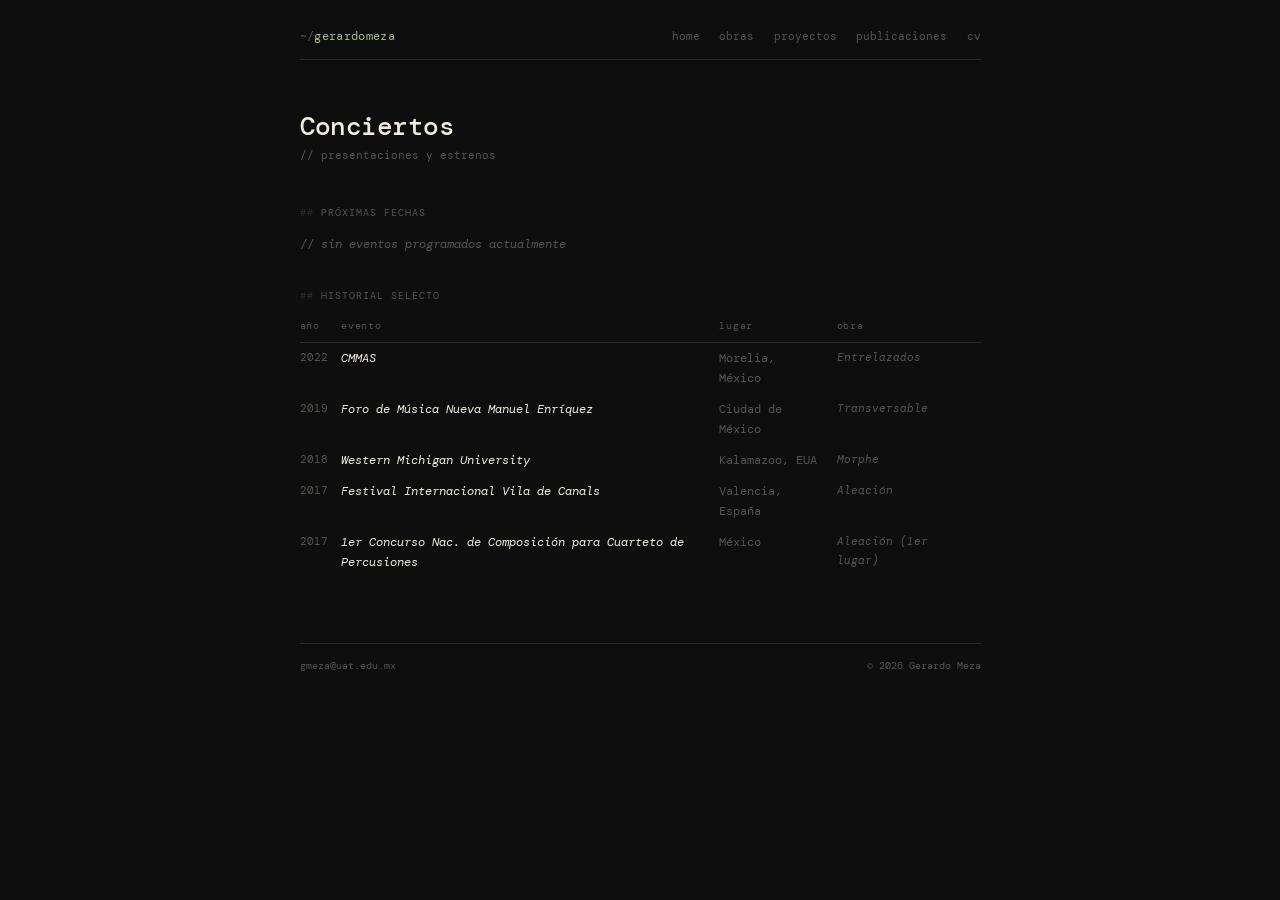
<file: conciertos.html>
<!DOCTYPE html>
<html lang="es">
<head>
  <meta charset="UTF-8">
  <meta name="viewport" content="width=device-width, initial-scale=1.0">
  <title>Conciertos — Gerardo Meza | Compositor Tampico</title>
  <meta name="description" content="Presentaciones y estrenos de obras de Gerardo Meza, compositor de Tampico, Tamaulipas. Conciertos en México, Estados Unidos y España.">
  <meta name="author" content="Gerardo Meza">
  <meta name="keywords" content="conciertos compositor Tampico, estrenos música contemporánea Tamaulipas, Gerardo Meza conciertos">
  <link rel="canonical" href="https://mezaga.github.io/conciertos.html">
  <meta name="geo.region" content="MX-TAM">
  <meta name="geo.placename" content="Tampico, Tamaulipas, México">
  <meta name="geo.position" content="22.2779;-97.8632">
  <meta name="ICBM" content="22.2779, -97.8632">
  <meta property="og:type" content="website">
  <meta property="og:url" content="https://mezaga.github.io/conciertos.html">
  <meta property="og:title" content="Conciertos — Gerardo Meza">
  <meta property="og:description" content="Presentaciones y estrenos en México, Estados Unidos y España.">
  <meta property="og:image" content="https://mezaga.github.io/foto.jpg">
  <meta property="og:locale" content="es_MX">
  <meta name="twitter:card" content="summary_large_image">
  <meta name="twitter:title" content="Conciertos — Gerardo Meza">
  <meta name="twitter:description" content="Presentaciones y estrenos en México, Estados Unidos y España.">
  <meta name="twitter:image" content="https://mezaga.github.io/foto.jpg">
  <link rel="stylesheet" href="style.css">
</head>
<body>

<nav>
  <span class="nav-name">gerardomeza</span>
  <ul class="nav-links">
    <li><a href="index.html">home</a></li>
    <li><a href="obras.html">obras</a></li>
    <li><a href="proyectos.html">proyectos</a></li>
    <li><a href="publicaciones.html">publicaciones</a></li>
    <li><a href="CV.pdf" target="_blank">cv</a></li>
  </ul>
</nav>

<header class="page-header">
  <h1>Conciertos</h1>
  <p class="prompt">presentaciones y estrenos</p>
</header>

<p class="section-label">próximas fechas</p>

<p style="font-size: 12px; color: var(--muted); font-style: italic;">// sin eventos programados actualmente</p>

<p class="section-label">historial selecto</p>

<table>
  <thead>
    <tr>
      <th>año</th>
      <th>evento</th>
      <th>lugar</th>
      <th>obra</th>
    </tr>
  </thead>
  <tbody>
    <tr>
      <td class="year">2022</td>
      <td class="title">CMMAS</td>
      <td class="instr">Morelia, México</td>
      <td class="dur" style="font-style:italic; white-space:normal;">Entrelazados</td>
    </tr>
    <tr>
      <td class="year">2019</td>
      <td class="title">Foro de Música Nueva Manuel Enríquez</td>
      <td class="instr">Ciudad de México</td>
      <td class="dur" style="font-style:italic; white-space:normal;">Transversable</td>
    </tr>
    <tr>
      <td class="year">2018</td>
      <td class="title">Western Michigan University</td>
      <td class="instr">Kalamazoo, EUA</td>
      <td class="dur" style="font-style:italic; white-space:normal;">Morphe</td>
    </tr>
    <tr>
      <td class="year">2017</td>
      <td class="title">Festival Internacional Vila de Canals</td>
      <td class="instr">Valencia, España</td>
      <td class="dur" style="font-style:italic; white-space:normal;">Aleación</td>
    </tr>
    <tr>
      <td class="year">2017</td>
      <td class="title">1er Concurso Nac. de Composición para Cuarteto de Percusiones</td>
      <td class="instr">México</td>
      <td class="dur" style="font-style:italic; white-space:normal;">Aleación (1er lugar)</td>
    </tr>
  </tbody>
</table>

<footer>
  <span><a href="mailto:gmeza@uat.edu.mx">gmeza@uat.edu.mx</a></span>
  <span>© 2026 Gerardo Meza</span>
</footer>

</body>
</html>
</file>
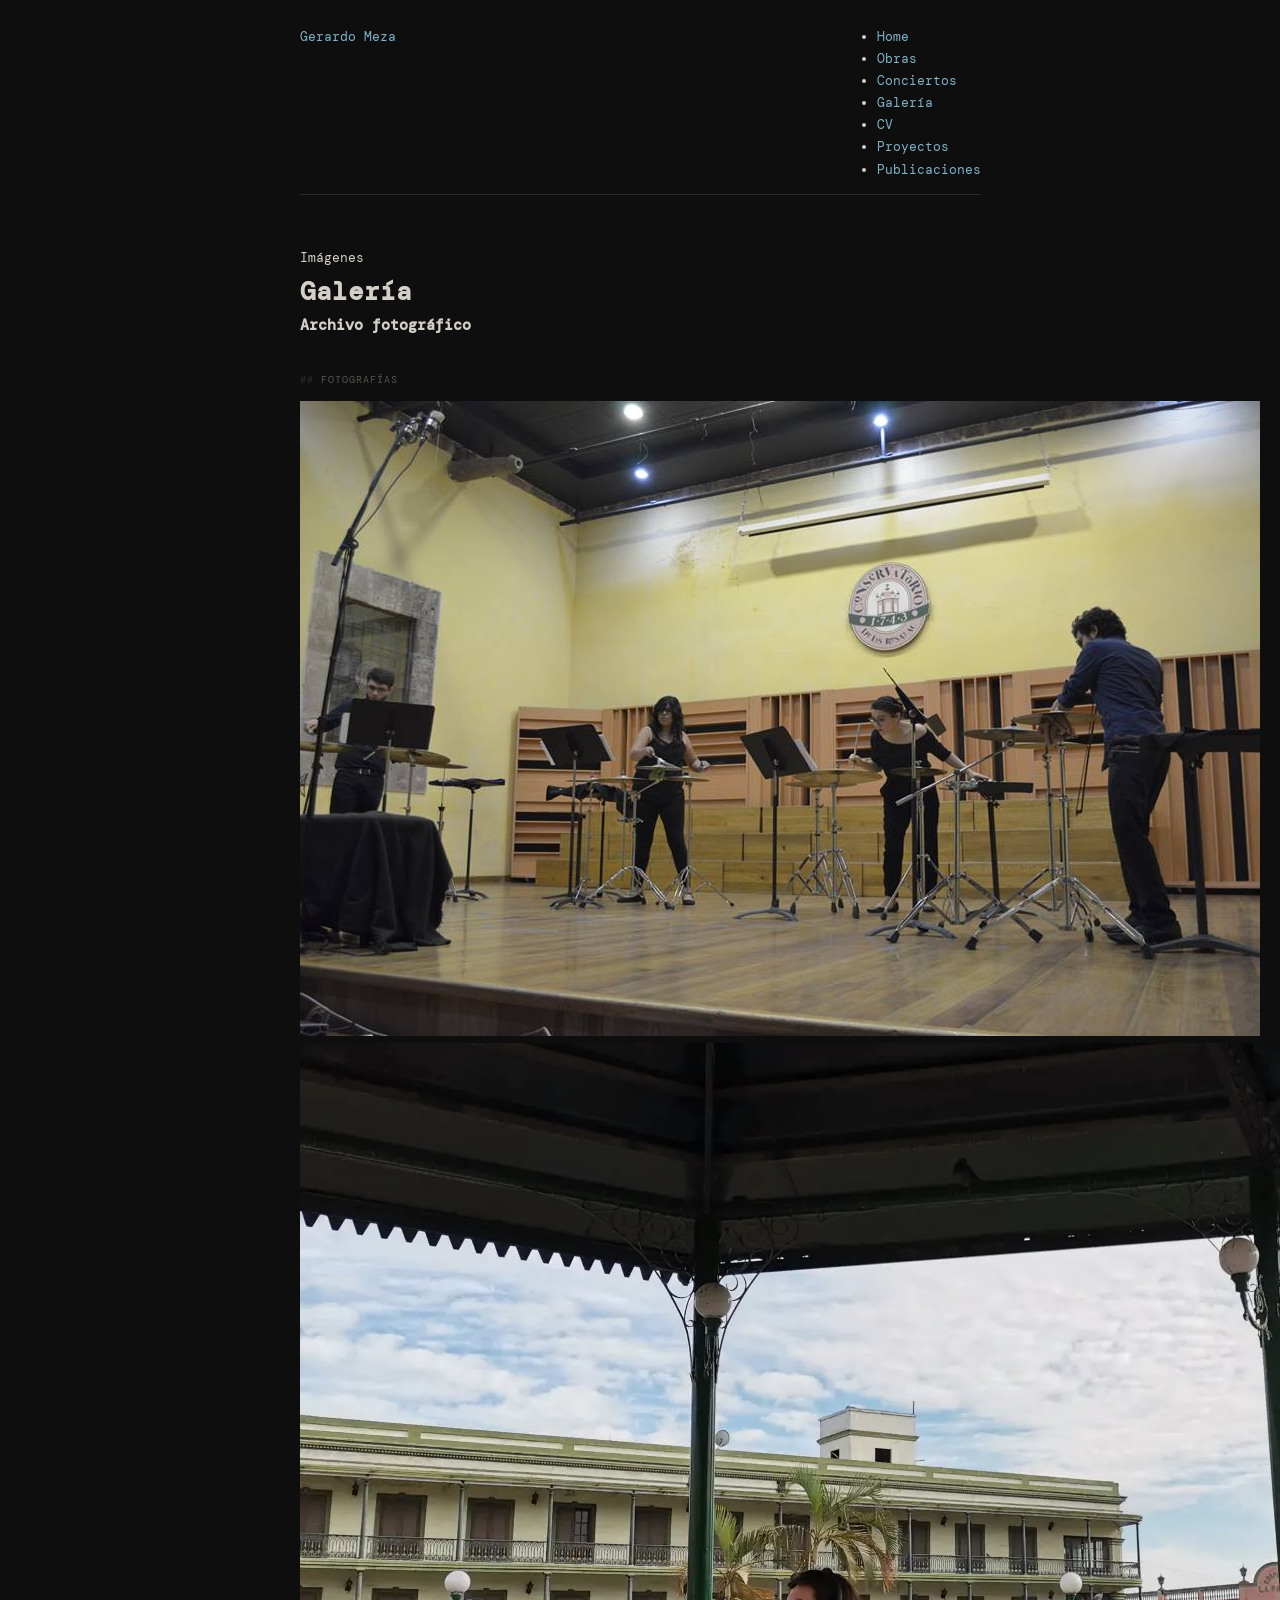
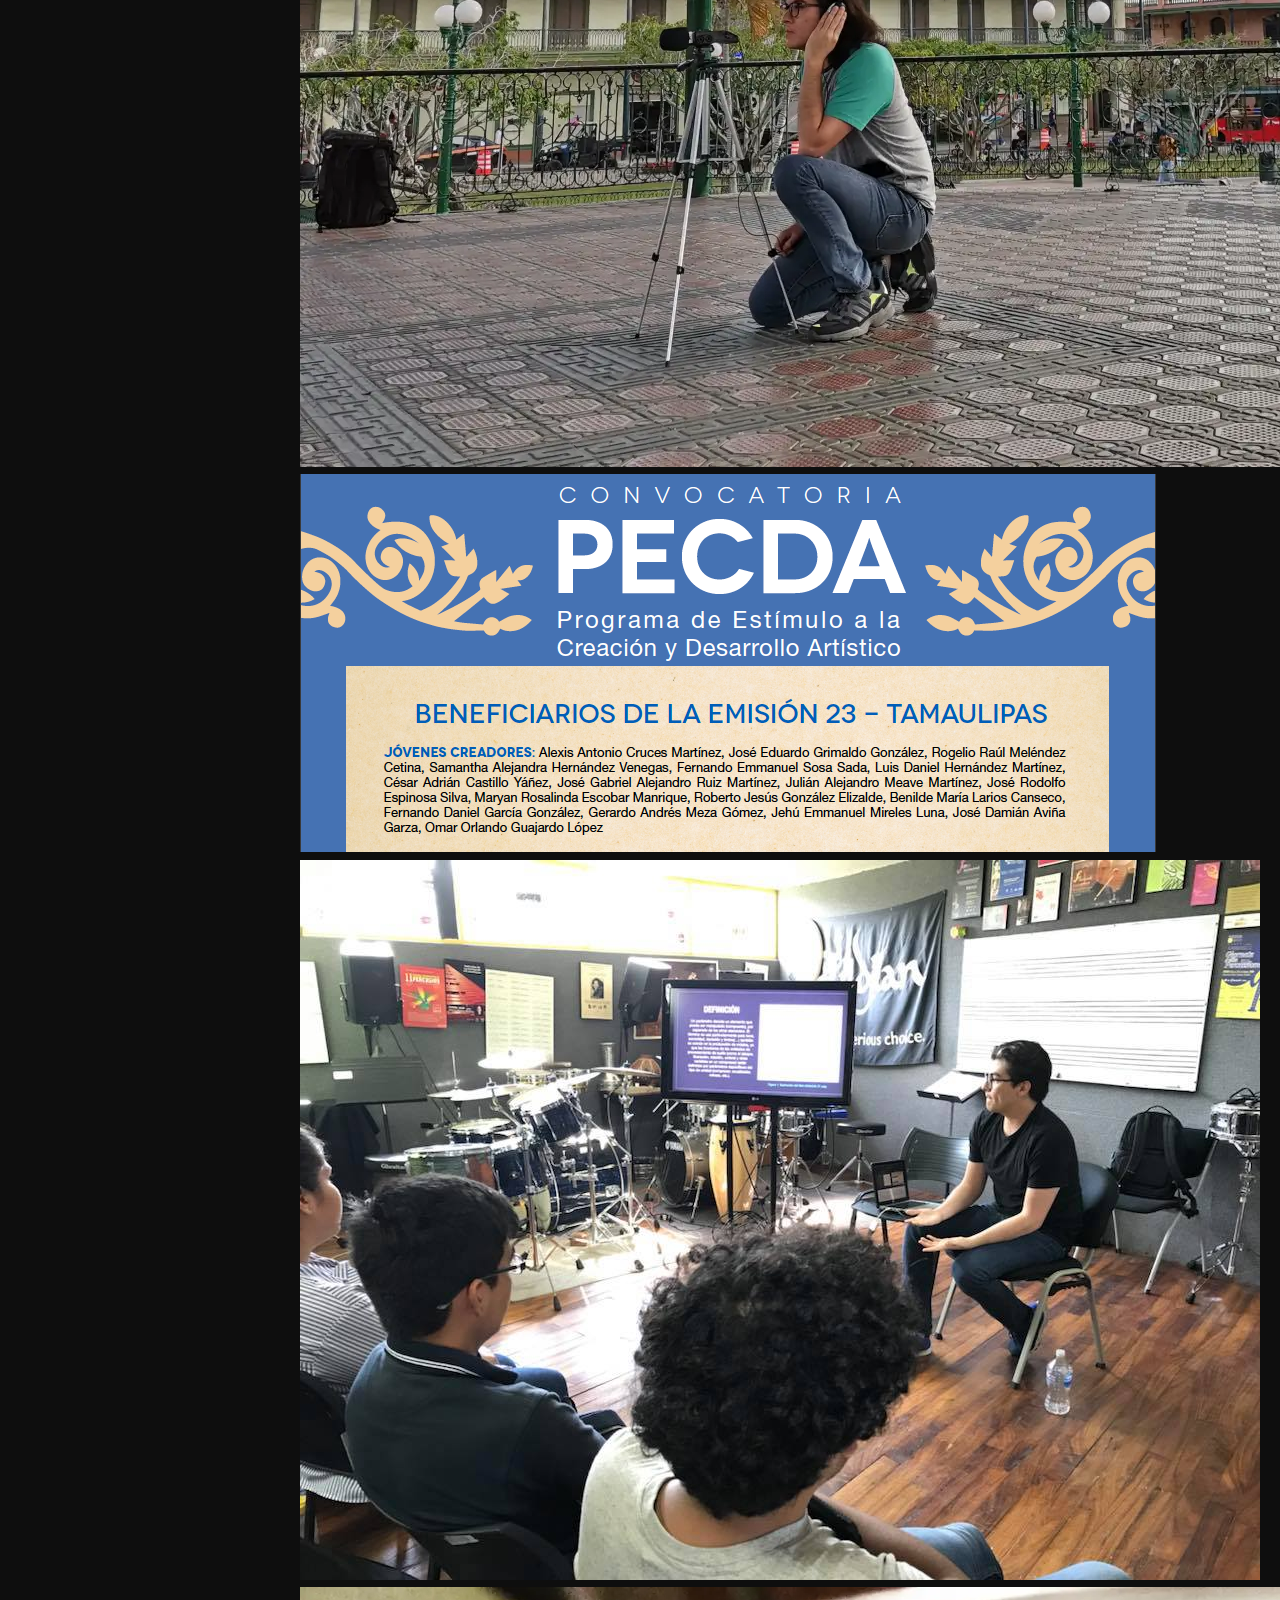
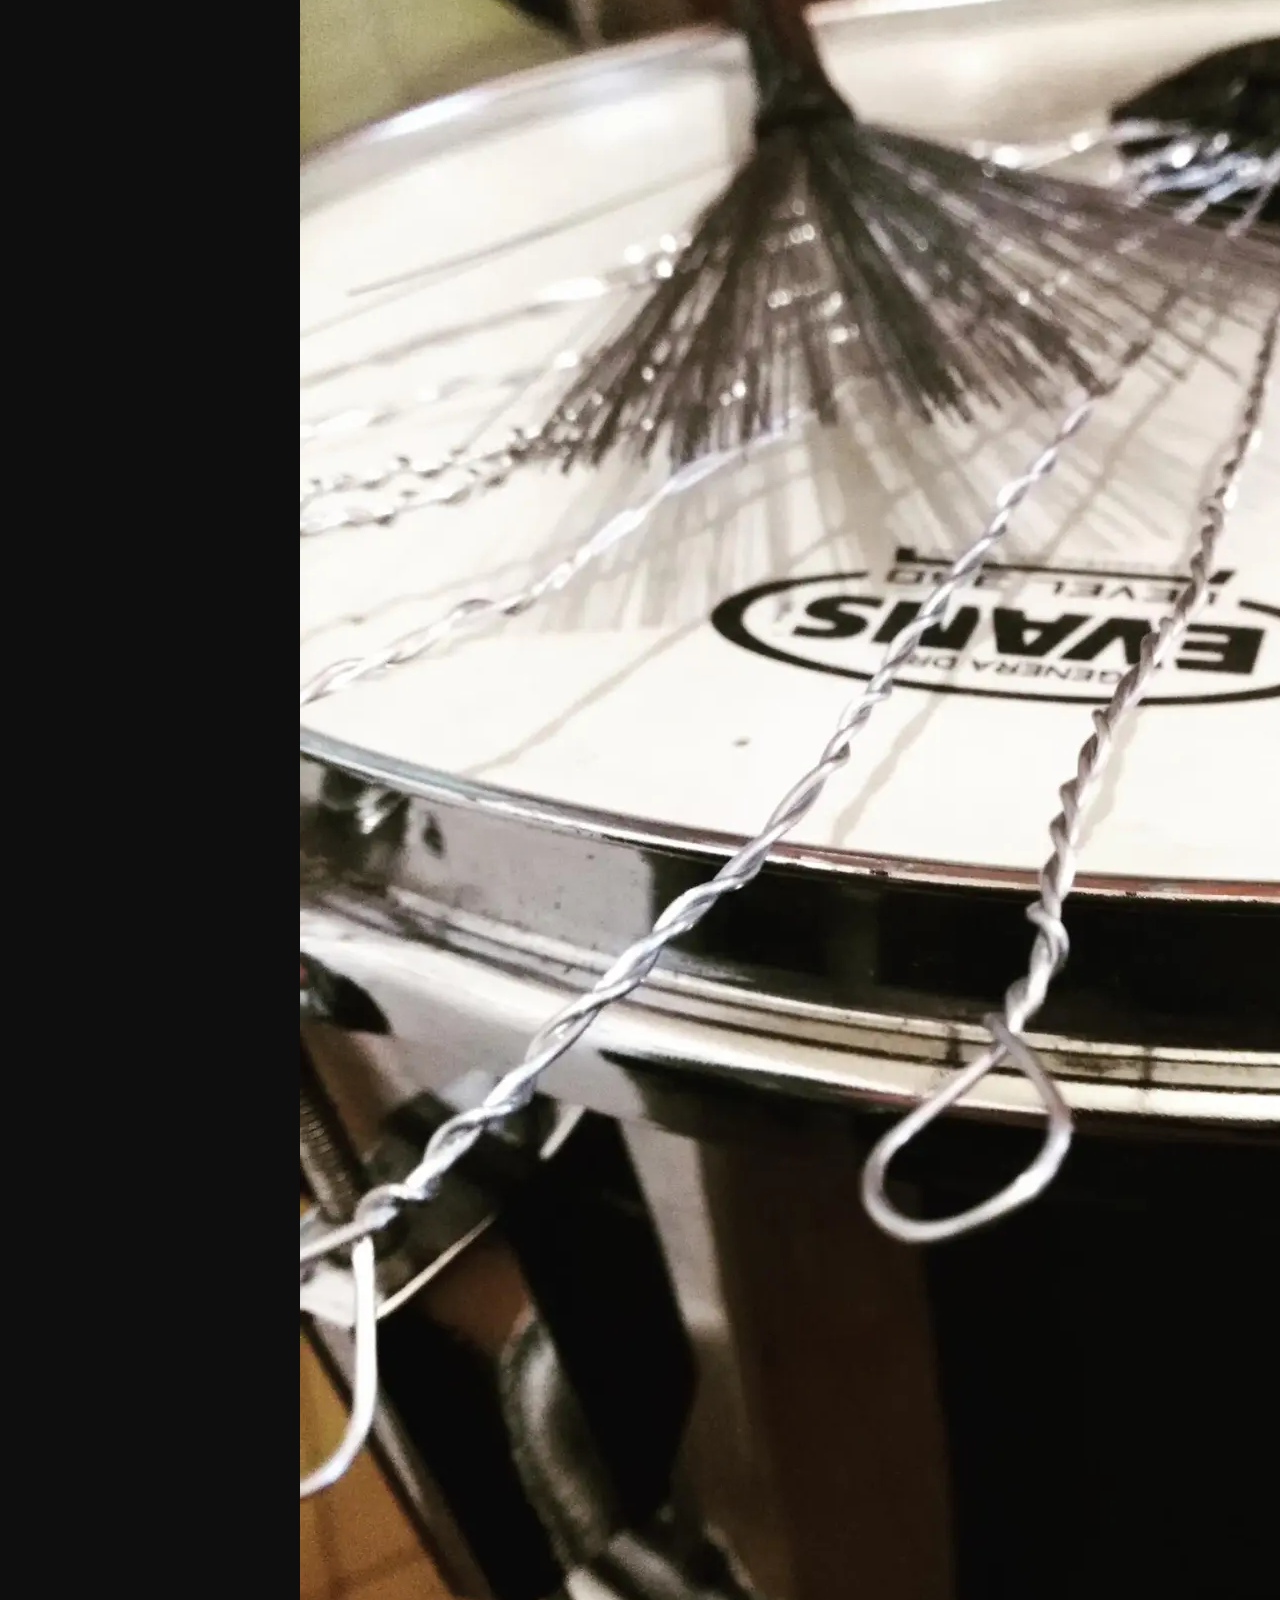
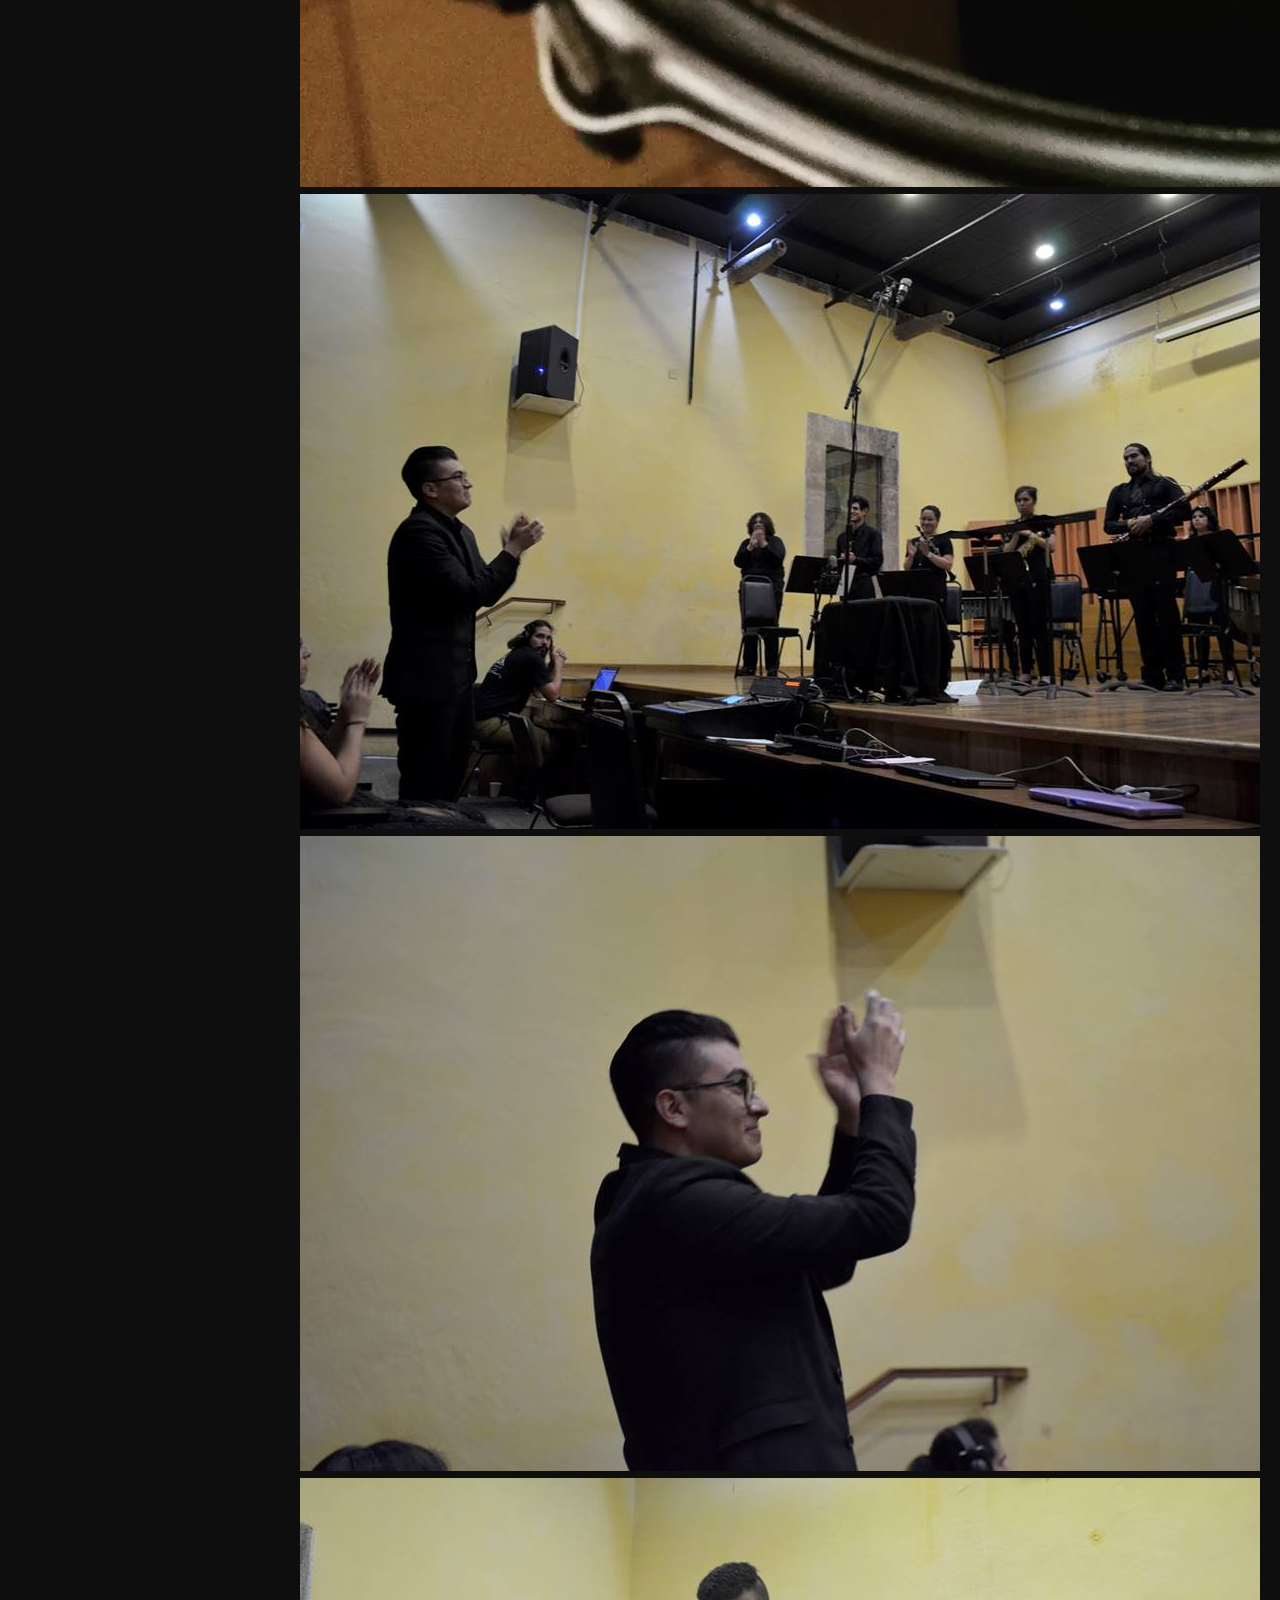
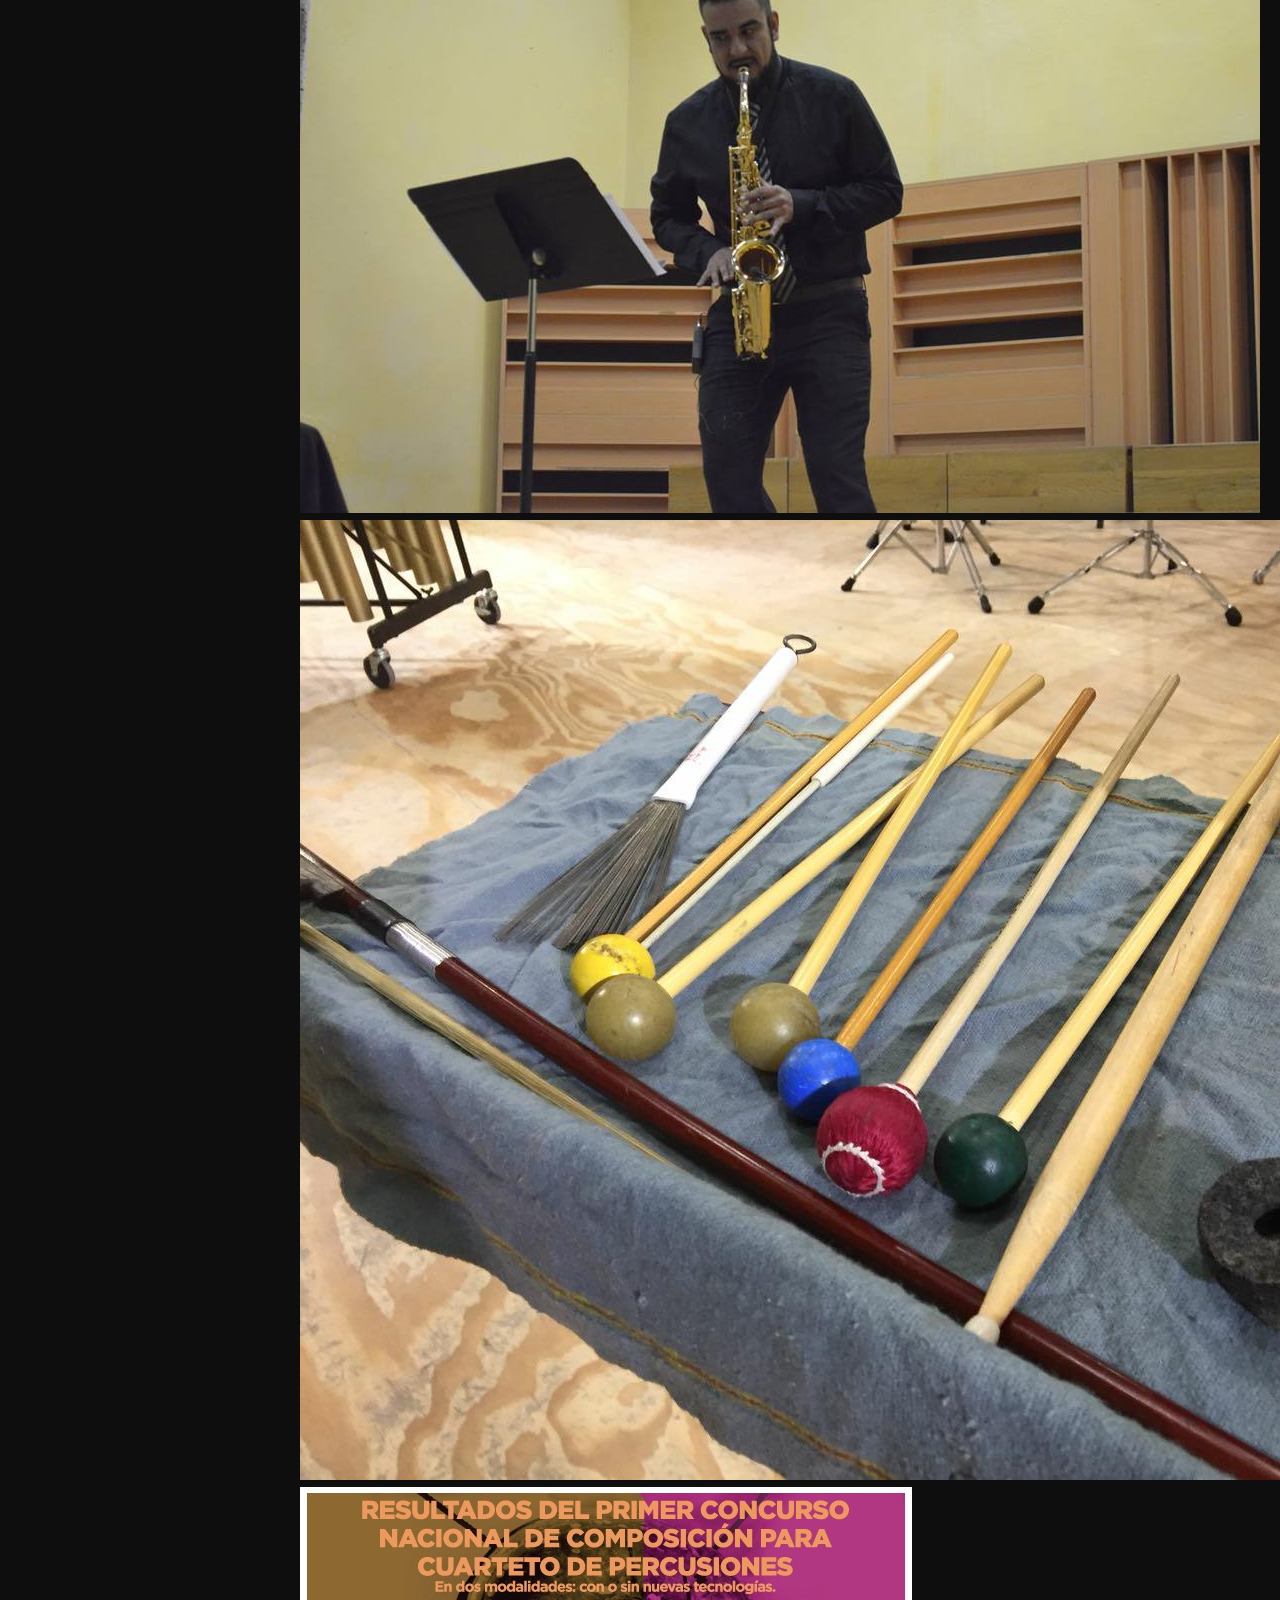
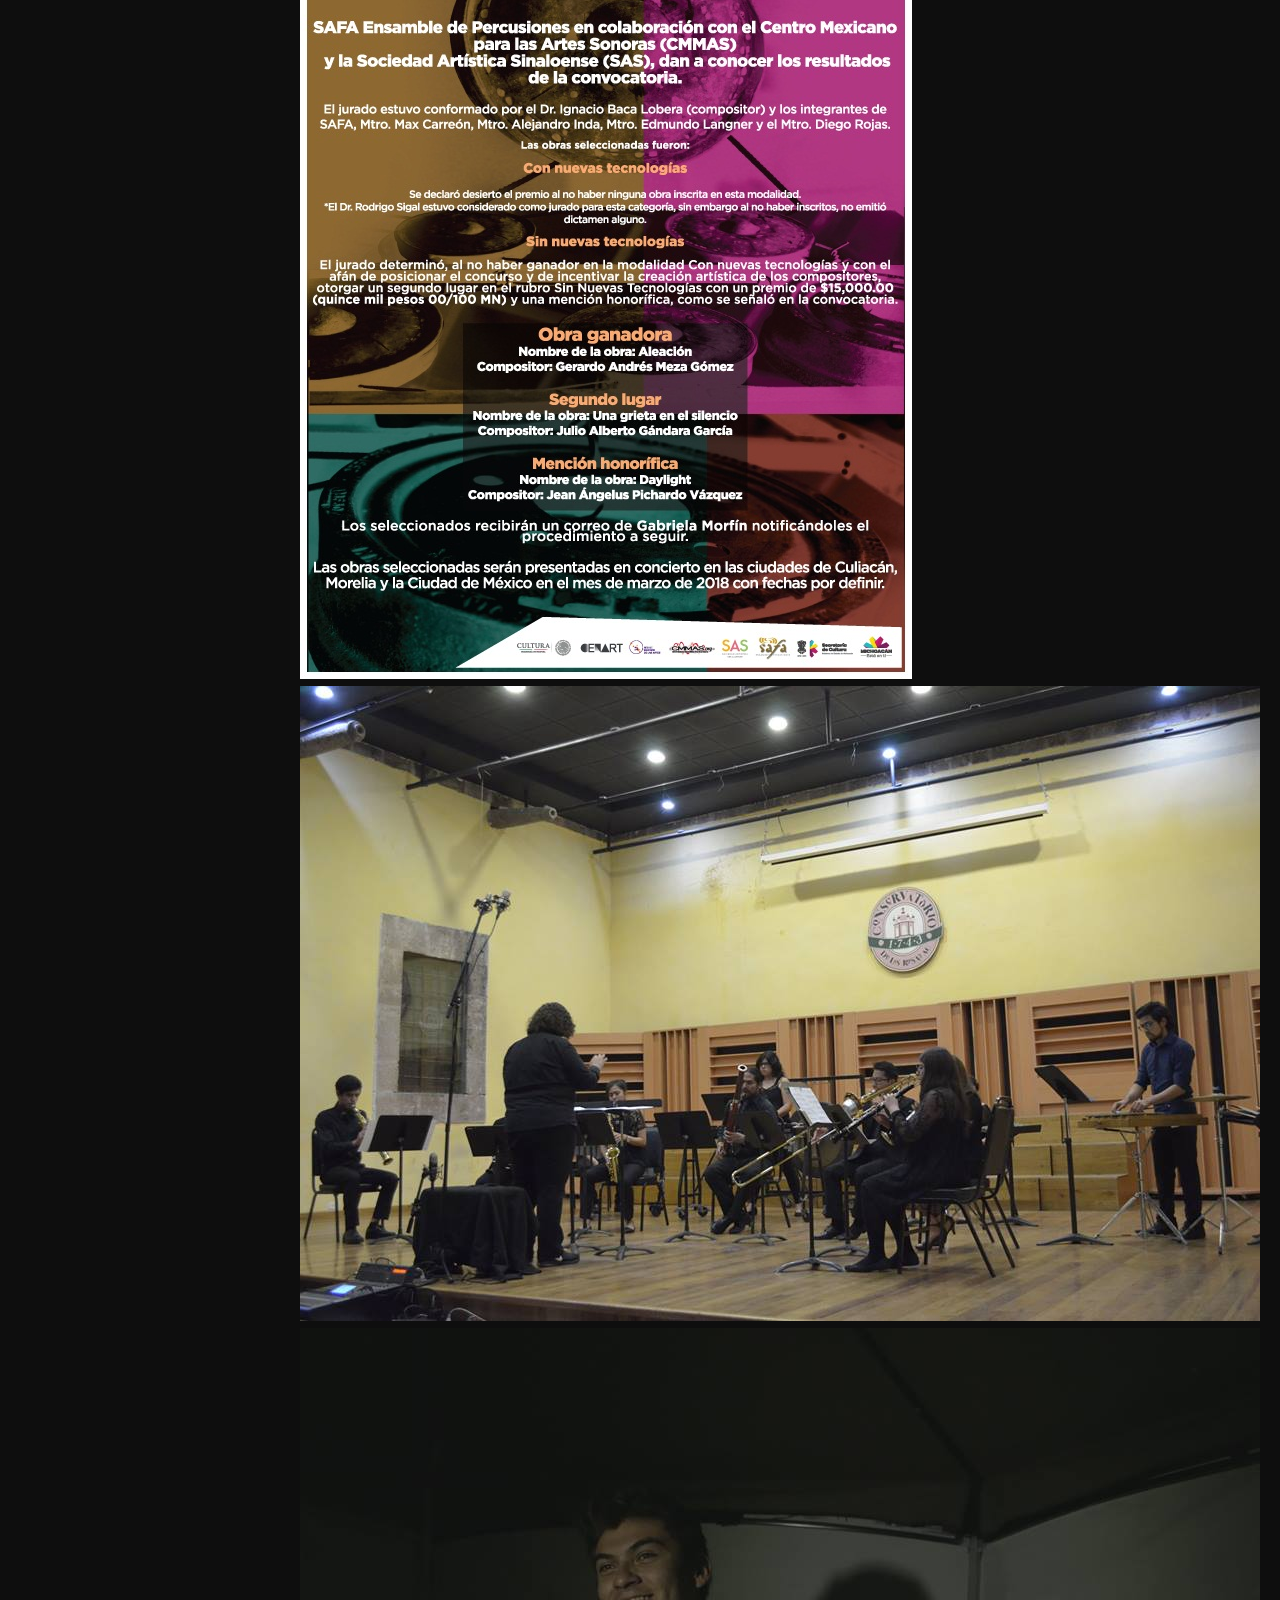
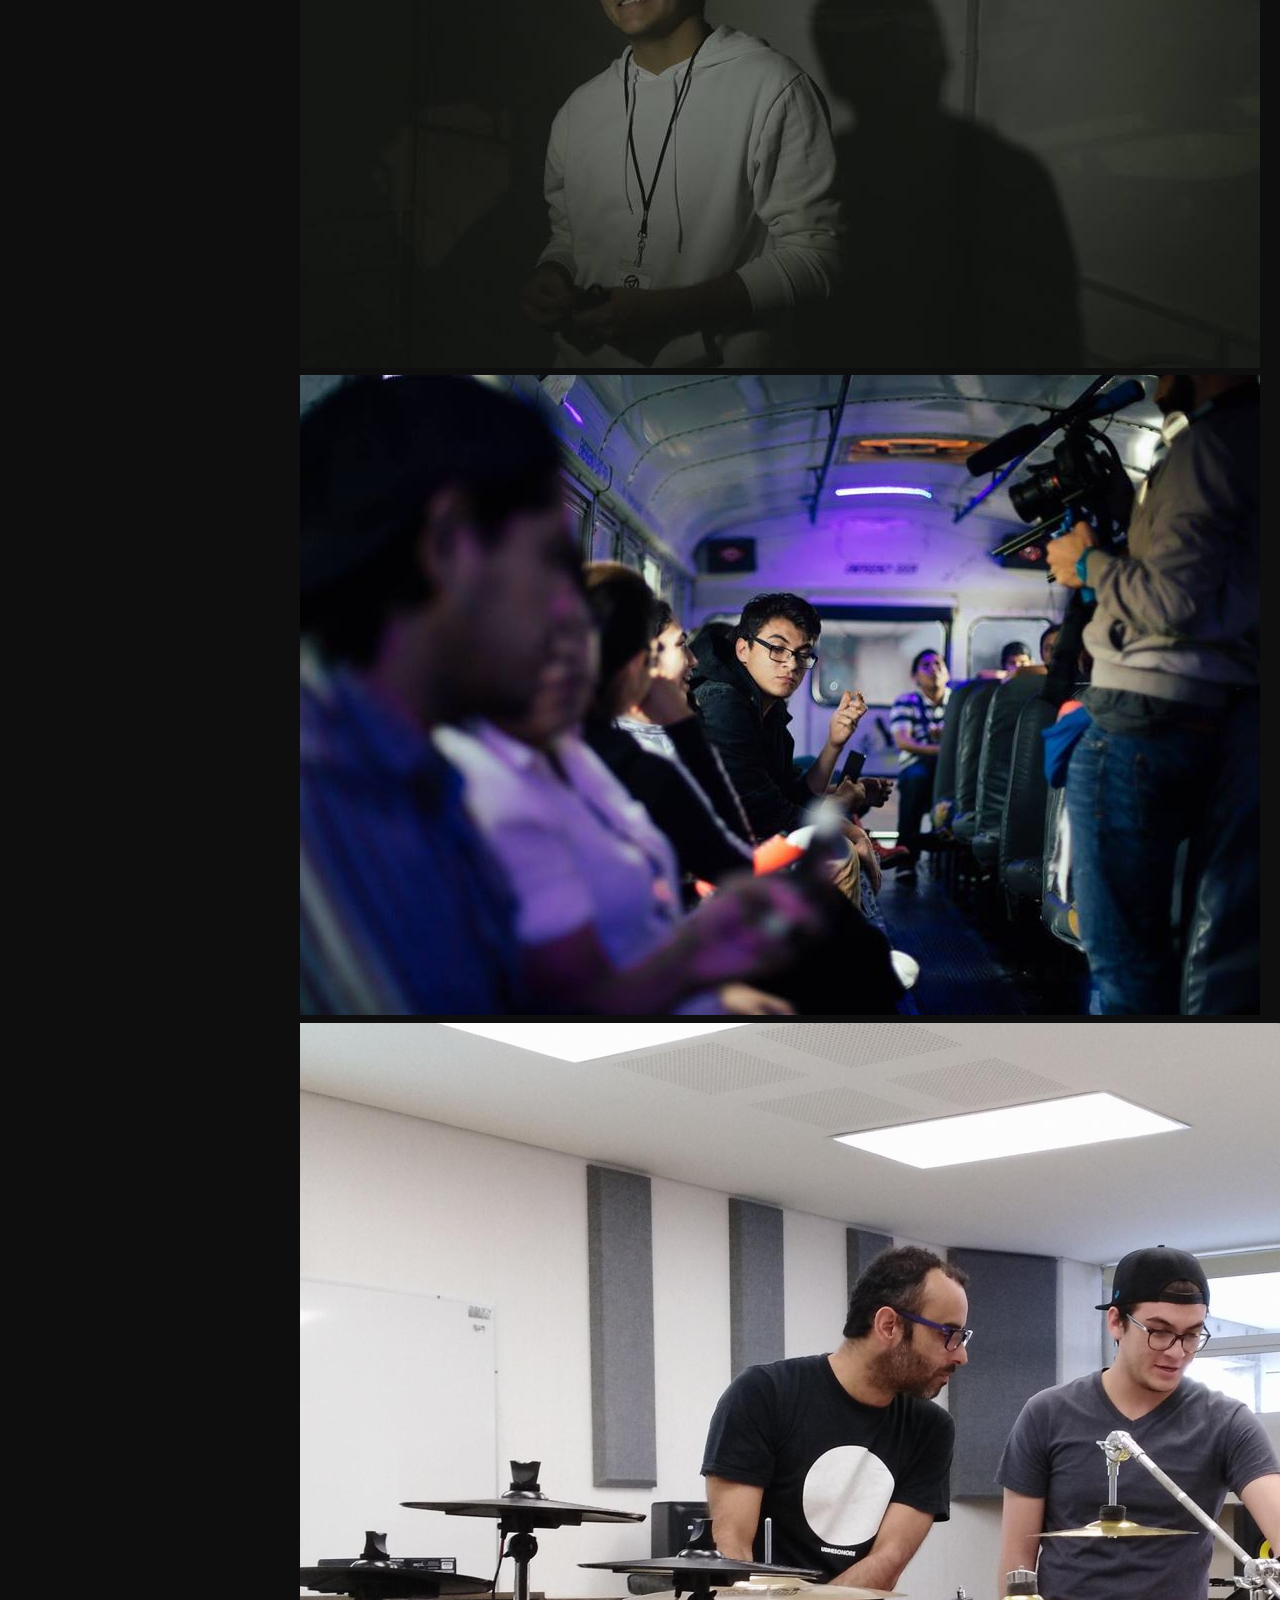
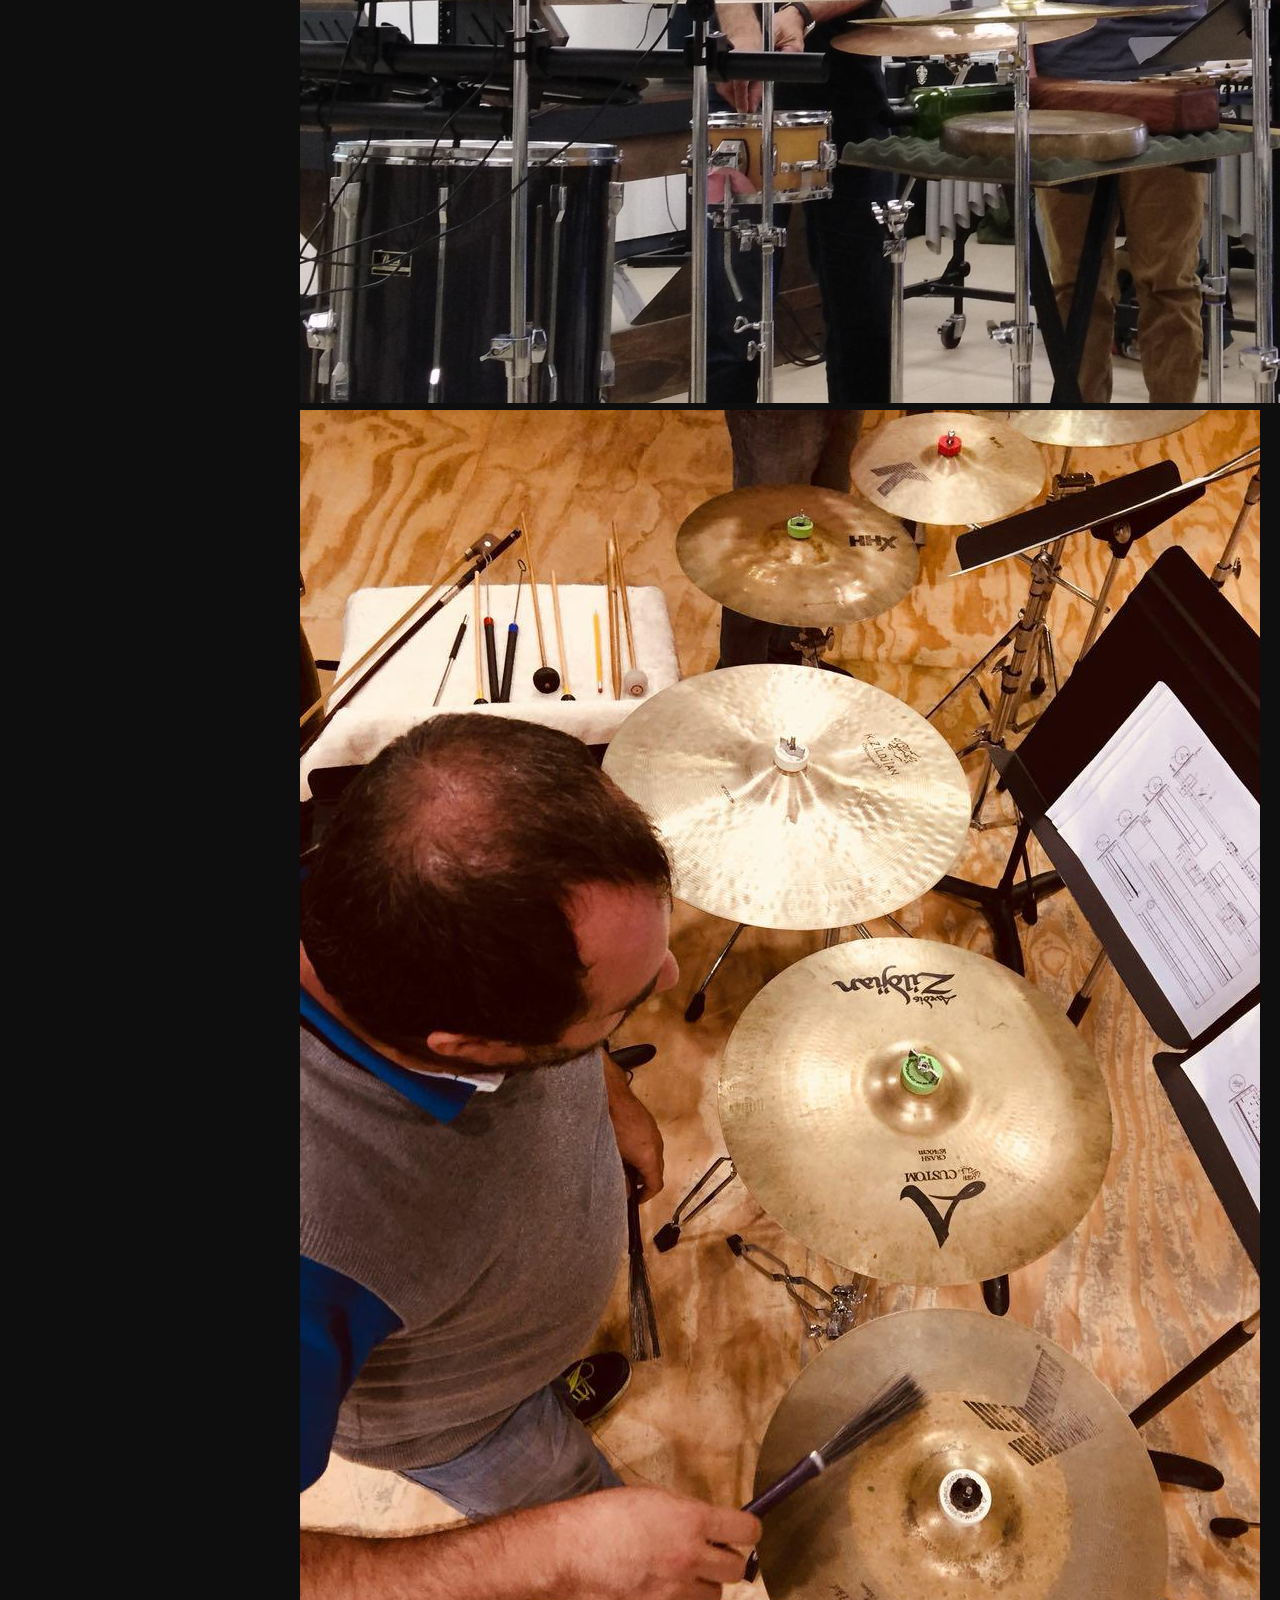
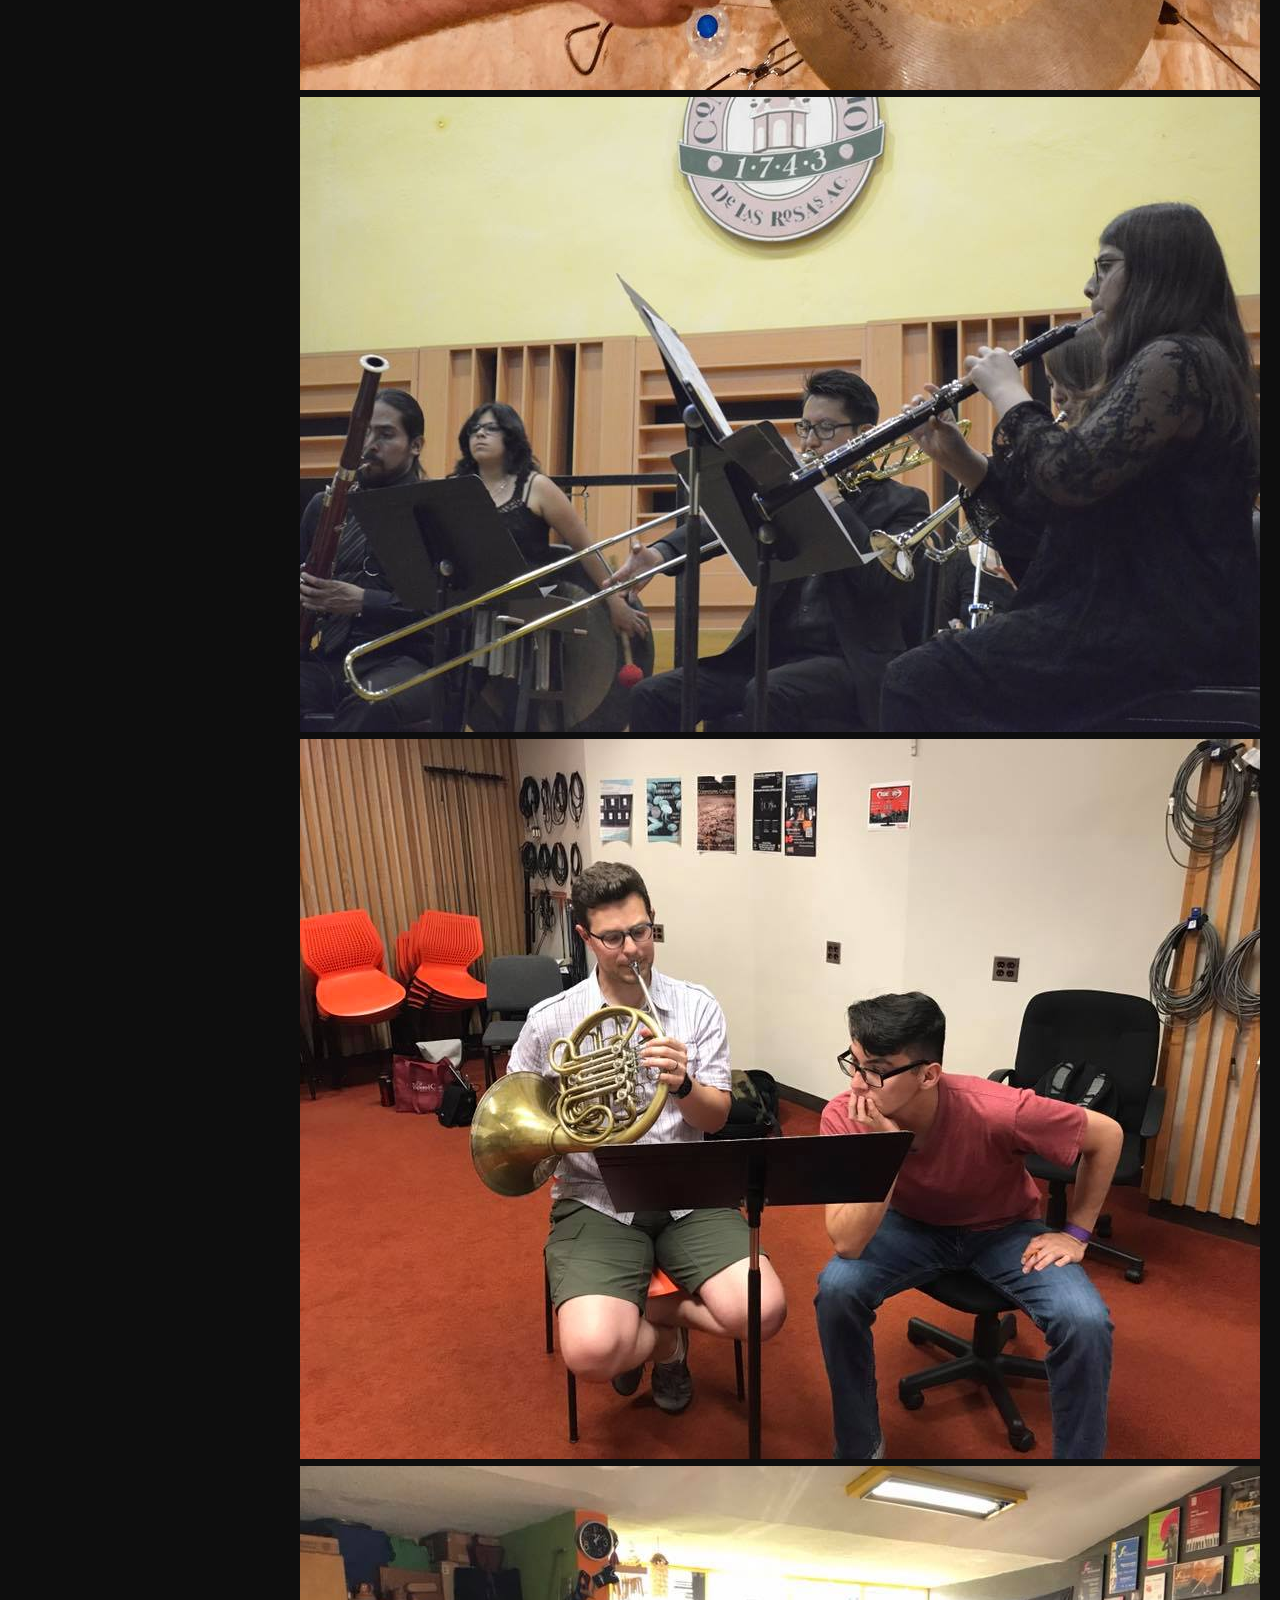
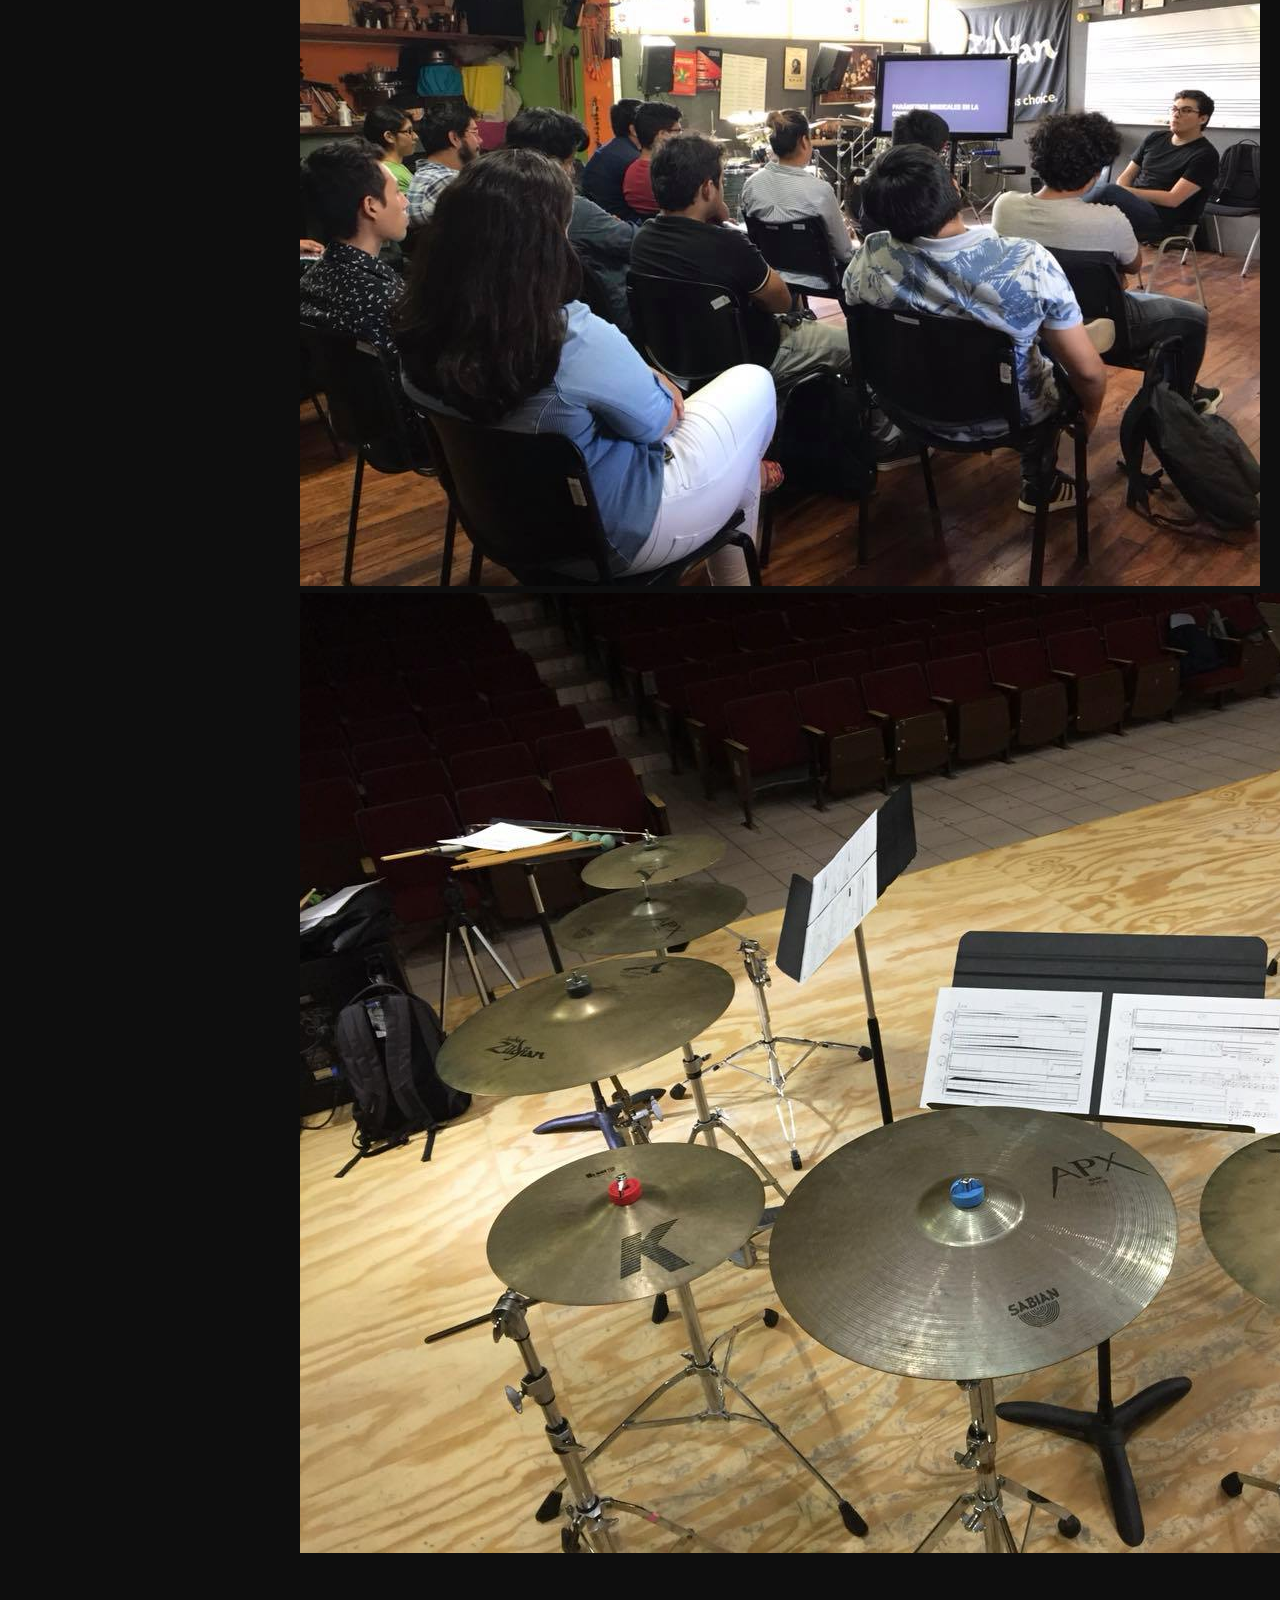
<file: galeria.html>
<!DOCTYPE html>
<html lang="es">
<head>
  <meta charset="UTF-8">
  <meta name="viewport" content="width=device-width, initial-scale=1.0">
  <title>Galería — Gerardo Meza</title>
  <link rel="stylesheet" href="style.css">
  <script src="java.js" defer></script>
</head>
<body>

  <nav class="menu">
    <a href="index.html" class="nav-logo">Gerardo Meza</a>
    <ul>
      <li><a href="index.html">Home</a></li>
      <li><a href="obras.html">Obras</a></li>
      <li><a href="conciertos.html">Conciertos</a></li>
      <li><a href="galeria.html">Galería</a></li>
      <li><a href="CV.pdf">CV</a></li>
      <li><a href="proyectos.html">Proyectos</a></li>
      <li><a href="publicaciones.html">Publicaciones</a></li>
    </ul>
  </nav>

  <header id="Home">
    <div class="header-text">
      <p class="header-eyebrow">Imágenes</p>
      <h1>Galería</h1>
      <h3>Archivo fotográfico</h3>
    </div>
  </header>

  <main>
    <section id="Gal">
      <div class="section-label">Fotografías</div>
      <div class="G-Cont">
        <div class="Column">
          <img src="g1.jpg"   alt="Galería">
          <img src="g2.webp"  alt="Galería">
          <img src="g3.png"   alt="Galería">
          <img src="g5.jpg"   alt="Galería">
          <img src="g12.webp" alt="Galería">
        </div>
        <div class="Column">
          <img src="g6.jpg"  alt="Galería">
          <img src="g10.jpg" alt="Galería">
          <img src="g9.jpg"  alt="Galería">
          <img src="g11.jpg" alt="Galería">
          <img src="g18.jpg" alt="Galería">
        </div>
        <div class="Column">
          <img src="g7.jpg"   alt="Galería">
          <img src="g13.jpg"  alt="Galería">
          <img src="g14.jpg"  alt="Galería">
          <img src="g15.webp" alt="Galería">
          <img src="g16.jpg"  alt="Galería">
        </div>
        <div class="Column">
          <img src="g8.jpg"  alt="Galería">
          <img src="g19.jpg" alt="Galería">
          <img src="g4.jpg"  alt="Galería">
          <img src="g17.jpg" alt="Galería">
        </div>
      </div>
    </section>
  </main>

  <footer>
    <span class="footer-brand">Gerardo Meza</span>
    <p>&copy; <span id="footer-year">2026</span> &mdash; <a href="mailto:gmeza@uat.edu.mx">gmeza@uat.edu.mx</a></p>
  </footer>

</body>
</html>
</file>
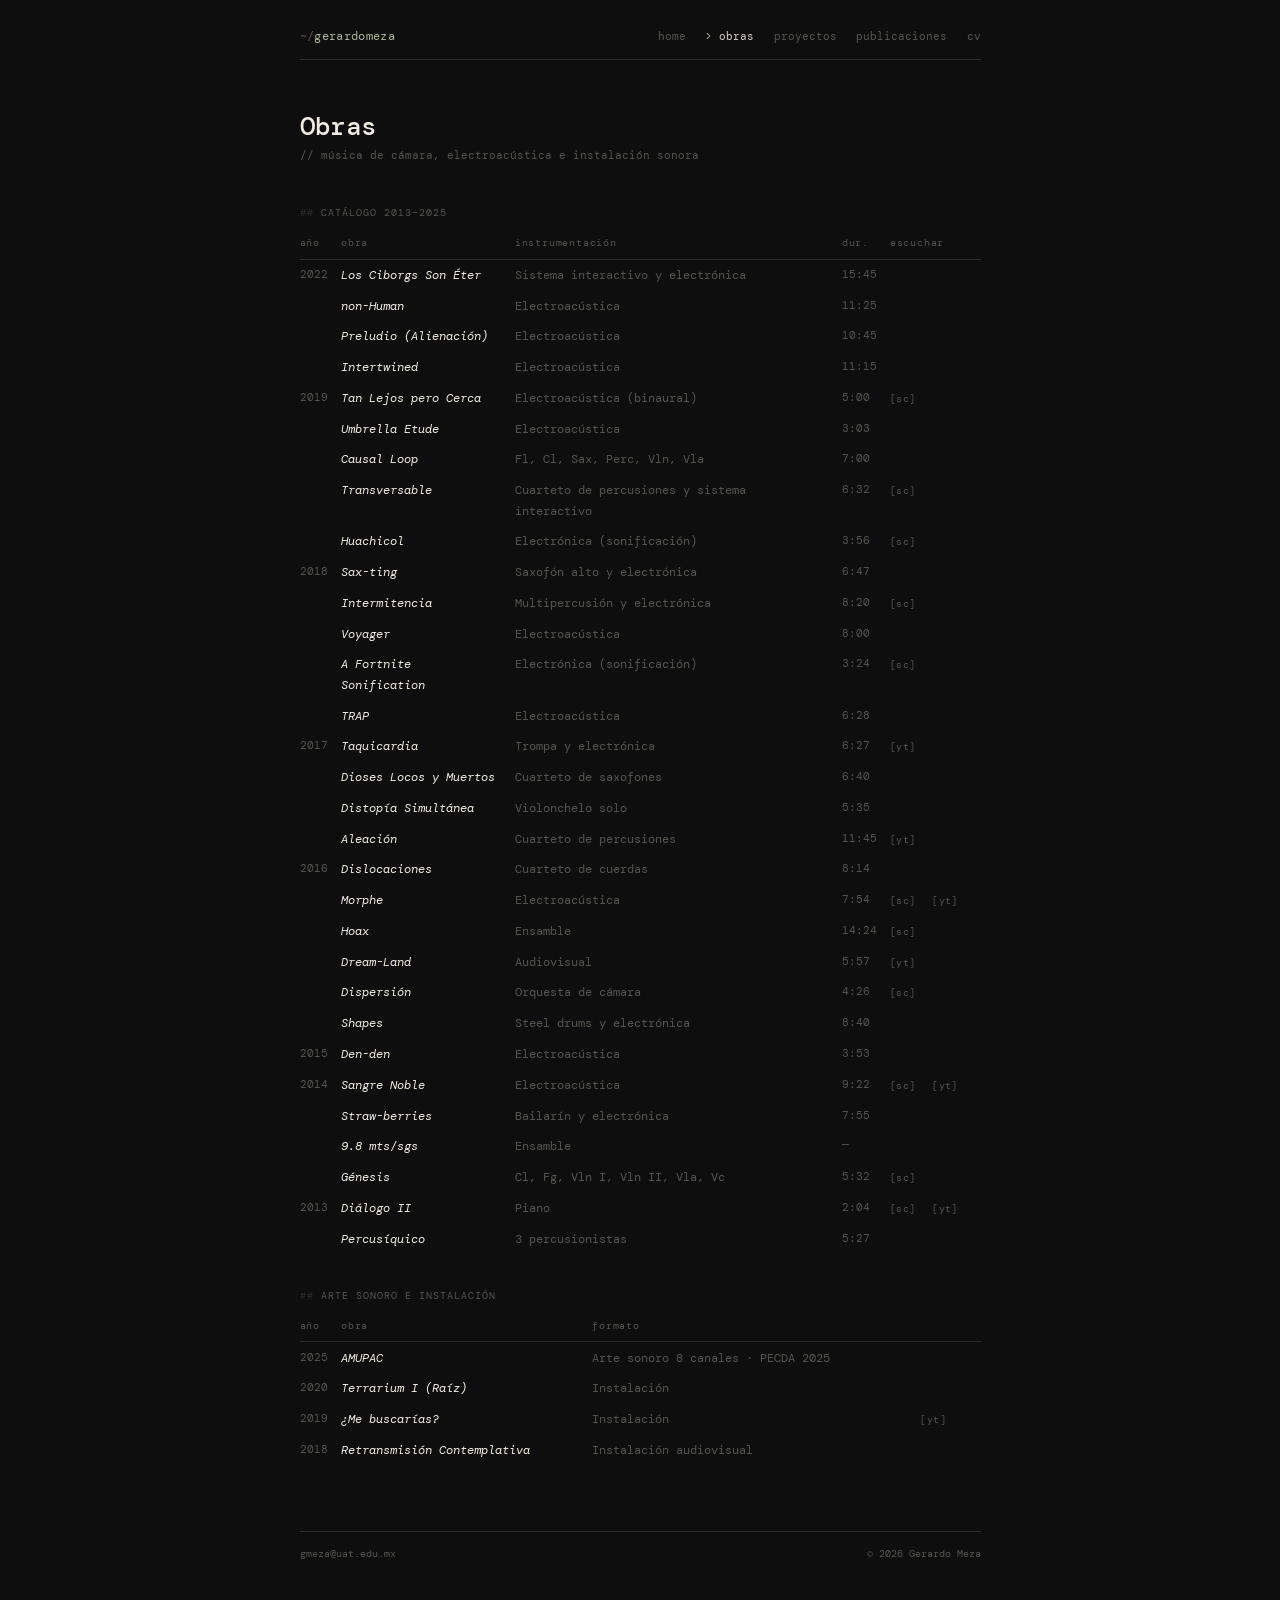
<file: obras.html>
<!DOCTYPE html>
<html lang="es">
<head>
  <meta charset="UTF-8">
  <meta name="viewport" content="width=device-width, initial-scale=1.0">
  <title>Obras — Gerardo Meza | Compositor Tampico</title>
  <meta name="description" content="Catálogo completo de obras de Gerardo Meza: música electroacústica, cámara e instalación sonora. Más de 30 obras (2013–2025), intérpretes en México, EUA y España.">
  <meta name="author" content="Gerardo Meza">
  <meta name="keywords" content="obras compositor Tampico, música electroacústica Tamaulipas, catálogo musical, Gerardo Meza compositor">
  <link rel="canonical" href="https://mezaga.github.io/obras.html">
  <meta name="geo.region" content="MX-TAM">
  <meta name="geo.placename" content="Tampico, Tamaulipas, México">
  <meta name="geo.position" content="22.2779;-97.8632">
  <meta name="ICBM" content="22.2779, -97.8632">
  <meta property="og:type" content="website">
  <meta property="og:url" content="https://mezaga.github.io/obras.html">
  <meta property="og:title" content="Obras — Gerardo Meza | Compositor y Artista Sonoro">
  <meta property="og:description" content="Catálogo completo: música electroacústica, cámara e instalación sonora. Tampico, Tamaulipas.">
  <meta property="og:image" content="https://mezaga.github.io/foto.jpg">
  <meta property="og:locale" content="es_MX">
  <meta name="twitter:card" content="summary_large_image">
  <meta name="twitter:title" content="Obras — Gerardo Meza">
  <meta name="twitter:description" content="Catálogo completo: música electroacústica, cámara e instalación sonora.">
  <meta name="twitter:image" content="https://mezaga.github.io/foto.jpg">
  <script type="application/ld+json">
  {
    "@context": "https://schema.org",
    "@type": "ItemList",
    "name": "Obras de Gerardo Meza",
    "description": "Catálogo de composiciones de Gerardo Meza, compositor de Tampico, Tamaulipas",
    "url": "https://mezaga.github.io/obras.html",
    "itemListElement": [
      { "@type": "MusicComposition", "position": 1, "name": "Los Ciborgs Son Éter", "composer": { "@type": "Person", "name": "Gerardo Meza" }, "dateCreated": "2022" },
      { "@type": "MusicComposition", "position": 2, "name": "Aleación", "composer": { "@type": "Person", "name": "Gerardo Meza" }, "dateCreated": "2017" },
      { "@type": "MusicComposition", "position": 3, "name": "Morphe", "composer": { "@type": "Person", "name": "Gerardo Meza" }, "dateCreated": "2016" },
      { "@type": "MusicComposition", "position": 4, "name": "Sangre Noble", "composer": { "@type": "Person", "name": "Gerardo Meza" }, "dateCreated": "2014" }
    ]
  }
  </script>
  <link rel="stylesheet" href="style.css">
</head>
<body>

<nav>
  <span class="nav-name">gerardomeza</span>
  <ul class="nav-links">
    <li><a href="index.html">home</a></li>
    <li><a href="obras.html" class="active">obras</a></li>
    <li><a href="proyectos.html">proyectos</a></li>
    <li><a href="publicaciones.html">publicaciones</a></li>
    <li><a href="CV.pdf" target="_blank">cv</a></li>
  </ul>
</nav>

<header class="page-header">
  <h1>Obras</h1>
  <p class="prompt">música de cámara, electroacústica e instalación sonora</p>
</header>

<p class="section-label">catálogo 2013–2025</p>

<table>
  <thead>
    <tr>
      <th>año</th>
      <th>obra</th>
      <th>instrumentación</th>
      <th>dur.</th>
      <th>escuchar</th>
    </tr>
  </thead>
  <tbody>

    <tr>
      <td class="year">2022</td>
      <td class="title">Los Ciborgs Son Éter</td>
      <td class="instr">Sistema interactivo y electrónica</td>
      <td class="dur">15:45</td>
      <td class="links"></td>
    </tr>
    <tr>
      <td class="year"></td>
      <td class="title">non-Human</td>
      <td class="instr">Electroacústica</td>
      <td class="dur">11:25</td>
      <td class="links"></td>
    </tr>
    <tr>
      <td class="year"></td>
      <td class="title">Preludio (Alienación)</td>
      <td class="instr">Electroacústica</td>
      <td class="dur">10:45</td>
      <td class="links"></td>
    </tr>
    <tr>
      <td class="year"></td>
      <td class="title">Intertwined</td>
      <td class="instr">Electroacústica</td>
      <td class="dur">11:15</td>
      <td class="links"></td>
    </tr>

    <tr>
      <td class="year">2019</td>
      <td class="title">Tan Lejos pero Cerca</td>
      <td class="instr">Electroacústica (binaural)</td>
      <td class="dur">5:00</td>
      <td class="links">
        <a href="https://soundcloud.com/gerardomezacompositor/tan-lejos-pero-cerca-binaural" target="_blank">sc</a>
      </td>
    </tr>
    <tr>
      <td class="year"></td>
      <td class="title">Umbrella Etude</td>
      <td class="instr">Electroacústica</td>
      <td class="dur">3:03</td>
      <td class="links"></td>
    </tr>
    <tr>
      <td class="year"></td>
      <td class="title">Causal Loop</td>
      <td class="instr">Fl, Cl, Sax, Perc, Vln, Vla</td>
      <td class="dur">7:00</td>
      <td class="links"></td>
    </tr>
    <tr>
      <td class="year"></td>
      <td class="title">Transversable</td>
      <td class="instr">Cuarteto de percusiones y sistema interactivo</td>
      <td class="dur">6:32</td>
      <td class="links">
        <a href="https://soundcloud.com/gerardomezacompositor/transversable" target="_blank">sc</a>
      </td>
    </tr>
    <tr>
      <td class="year"></td>
      <td class="title">Huachicol</td>
      <td class="instr">Electrónica (sonificación)</td>
      <td class="dur">3:56</td>
      <td class="links">
        <a href="https://soundcloud.com/gerardomezacompositor/huachicol" target="_blank">sc</a>
      </td>
    </tr>

    <tr>
      <td class="year">2018</td>
      <td class="title">Sax-ting</td>
      <td class="instr">Saxofón alto y electrónica</td>
      <td class="dur">6:47</td>
      <td class="links"></td>
    </tr>
    <tr>
      <td class="year"></td>
      <td class="title">Intermitencia</td>
      <td class="instr">Multipercusión y electrónica</td>
      <td class="dur">8:20</td>
      <td class="links">
        <a href="https://soundcloud.com/gerardomezacompositor/intermitencia/s-jVpt5Ntts38" target="_blank">sc</a>
      </td>
    </tr>
    <tr>
      <td class="year"></td>
      <td class="title">Voyager</td>
      <td class="instr">Electroacústica</td>
      <td class="dur">8:00</td>
      <td class="links"></td>
    </tr>
    <tr>
      <td class="year"></td>
      <td class="title">A Fortnite Sonification</td>
      <td class="instr">Electrónica (sonificación)</td>
      <td class="dur">3:24</td>
      <td class="links">
        <a href="https://soundcloud.com/gerardomezacompositor/a-fortnite-sonification" target="_blank">sc</a>
      </td>
    </tr>
    <tr>
      <td class="year"></td>
      <td class="title">TRAP</td>
      <td class="instr">Electroacústica</td>
      <td class="dur">6:28</td>
      <td class="links"></td>
    </tr>

    <tr>
      <td class="year">2017</td>
      <td class="title">Taquicardia</td>
      <td class="instr">Trompa y electrónica</td>
      <td class="dur">6:27</td>
      <td class="links">
        <a href="https://www.youtube.com/watch?v=1PCk2cwEh2s" target="_blank">yt</a>
      </td>
    </tr>
    <tr>
      <td class="year"></td>
      <td class="title">Dioses Locos y Muertos</td>
      <td class="instr">Cuarteto de saxofones</td>
      <td class="dur">6:40</td>
      <td class="links"></td>
    </tr>
    <tr>
      <td class="year"></td>
      <td class="title">Distopía Simultánea</td>
      <td class="instr">Violonchelo solo</td>
      <td class="dur">5:35</td>
      <td class="links"></td>
    </tr>
    <tr>
      <td class="year"></td>
      <td class="title">Aleación</td>
      <td class="instr">Cuarteto de percusiones</td>
      <td class="dur">11:45</td>
      <td class="links">
        <a href="https://www.youtube.com/watch?v=sAi-rwG2YS8" target="_blank">yt</a>
      </td>
    </tr>

    <tr>
      <td class="year">2016</td>
      <td class="title">Dislocaciones</td>
      <td class="instr">Cuarteto de cuerdas</td>
      <td class="dur">8:14</td>
      <td class="links"></td>
    </tr>
    <tr>
      <td class="year"></td>
      <td class="title">Morphe</td>
      <td class="instr">Electroacústica</td>
      <td class="dur">7:54</td>
      <td class="links">
        <a href="https://soundcloud.com/gerardomezacompositor/morphe" target="_blank">sc</a>
        <a href="https://www.youtube.com/watch?v=2BFBGEC3RrM" target="_blank">yt</a>
      </td>
    </tr>
    <tr>
      <td class="year"></td>
      <td class="title">Hoax</td>
      <td class="instr">Ensamble</td>
      <td class="dur">14:24</td>
      <td class="links">
        <a href="https://soundcloud.com/gerardomezacompositor/hoax" target="_blank">sc</a>
      </td>
    </tr>
    <tr>
      <td class="year"></td>
      <td class="title">Dream-Land</td>
      <td class="instr">Audiovisual</td>
      <td class="dur">5:57</td>
      <td class="links">
        <a href="https://www.youtube.com/watch?v=H8yB5Ohb2B0" target="_blank">yt</a>
      </td>
    </tr>
    <tr>
      <td class="year"></td>
      <td class="title">Dispersión</td>
      <td class="instr">Orquesta de cámara</td>
      <td class="dur">4:26</td>
      <td class="links">
        <a href="https://soundcloud.com/gerardomezacompositor/dispersion" target="_blank">sc</a>
      </td>
    </tr>
    <tr>
      <td class="year"></td>
      <td class="title">Shapes</td>
      <td class="instr">Steel drums y electrónica</td>
      <td class="dur">8:40</td>
      <td class="links"></td>
    </tr>

    <tr>
      <td class="year">2015</td>
      <td class="title">Den-den</td>
      <td class="instr">Electroacústica</td>
      <td class="dur">3:53</td>
      <td class="links"></td>
    </tr>

    <tr>
      <td class="year">2014</td>
      <td class="title">Sangre Noble</td>
      <td class="instr">Electroacústica</td>
      <td class="dur">9:22</td>
      <td class="links">
        <a href="https://soundcloud.com/gerardomezacompositor/sangre-noble" target="_blank">sc</a>
        <a href="https://www.youtube.com/watch?v=nbq_MtuHANY" target="_blank">yt</a>
      </td>
    </tr>
    <tr>
      <td class="year"></td>
      <td class="title">Straw-berries</td>
      <td class="instr">Bailarín y electrónica</td>
      <td class="dur">7:55</td>
      <td class="links"></td>
    </tr>
    <tr>
      <td class="year"></td>
      <td class="title">9.8 mts/sgs</td>
      <td class="instr">Ensamble</td>
      <td class="dur">—</td>
      <td class="links"></td>
    </tr>
    <tr>
      <td class="year"></td>
      <td class="title">Génesis</td>
      <td class="instr">Cl, Fg, Vln I, Vln II, Vla, Vc</td>
      <td class="dur">5:32</td>
      <td class="links">
        <a href="https://soundcloud.com/gerardomezacompositor/genesis" target="_blank">sc</a>
      </td>
    </tr>

    <tr>
      <td class="year">2013</td>
      <td class="title">Diálogo II</td>
      <td class="instr">Piano</td>
      <td class="dur">2:04</td>
      <td class="links">
        <a href="https://soundcloud.com/gerardomezacompositor/dialogo-ii" target="_blank">sc</a>
        <a href="https://www.youtube.com/watch?v=9CigQIzd8xE" target="_blank">yt</a>
      </td>
    </tr>
    <tr>
      <td class="year"></td>
      <td class="title">Percusíquico</td>
      <td class="instr">3 percusionistas</td>
      <td class="dur">5:27</td>
      <td class="links"></td>
    </tr>

  </tbody>
</table>

<p class="section-label">arte sonoro e instalación</p>

<table>
  <thead>
    <tr>
      <th>año</th>
      <th>obra</th>
      <th>formato</th>
      <th></th>
      <th></th>
    </tr>
  </thead>
  <tbody>
    <tr>
      <td class="year">2025</td>
      <td class="title">AMUPAC</td>
      <td class="instr">Arte sonoro 8 canales · PECDA 2025</td>
      <td class="dur"></td>
      <td class="links"></td>
    </tr>
    <tr>
      <td class="year">2020</td>
      <td class="title">Terrarium I (Raíz)</td>
      <td class="instr">Instalación</td>
      <td class="dur"></td>
      <td class="links"></td>
    </tr>
    <tr>
      <td class="year">2019</td>
      <td class="title">¿Me buscarías?</td>
      <td class="instr">Instalación</td>
      <td class="dur"></td>
      <td class="links">
        <a href="https://youtu.be/TxHPTgwxoeE" target="_blank">yt</a>
      </td>
    </tr>
    <tr>
      <td class="year">2018</td>
      <td class="title">Retransmisión Contemplativa</td>
      <td class="instr">Instalación audiovisual</td>
      <td class="dur"></td>
      <td class="links"></td>
    </tr>
  </tbody>
</table>

<footer>
  <span><a href="mailto:gmeza@uat.edu.mx">gmeza@uat.edu.mx</a></span>
  <span>© 2026 Gerardo Meza</span>
</footer>

</body>
</html>
</file>
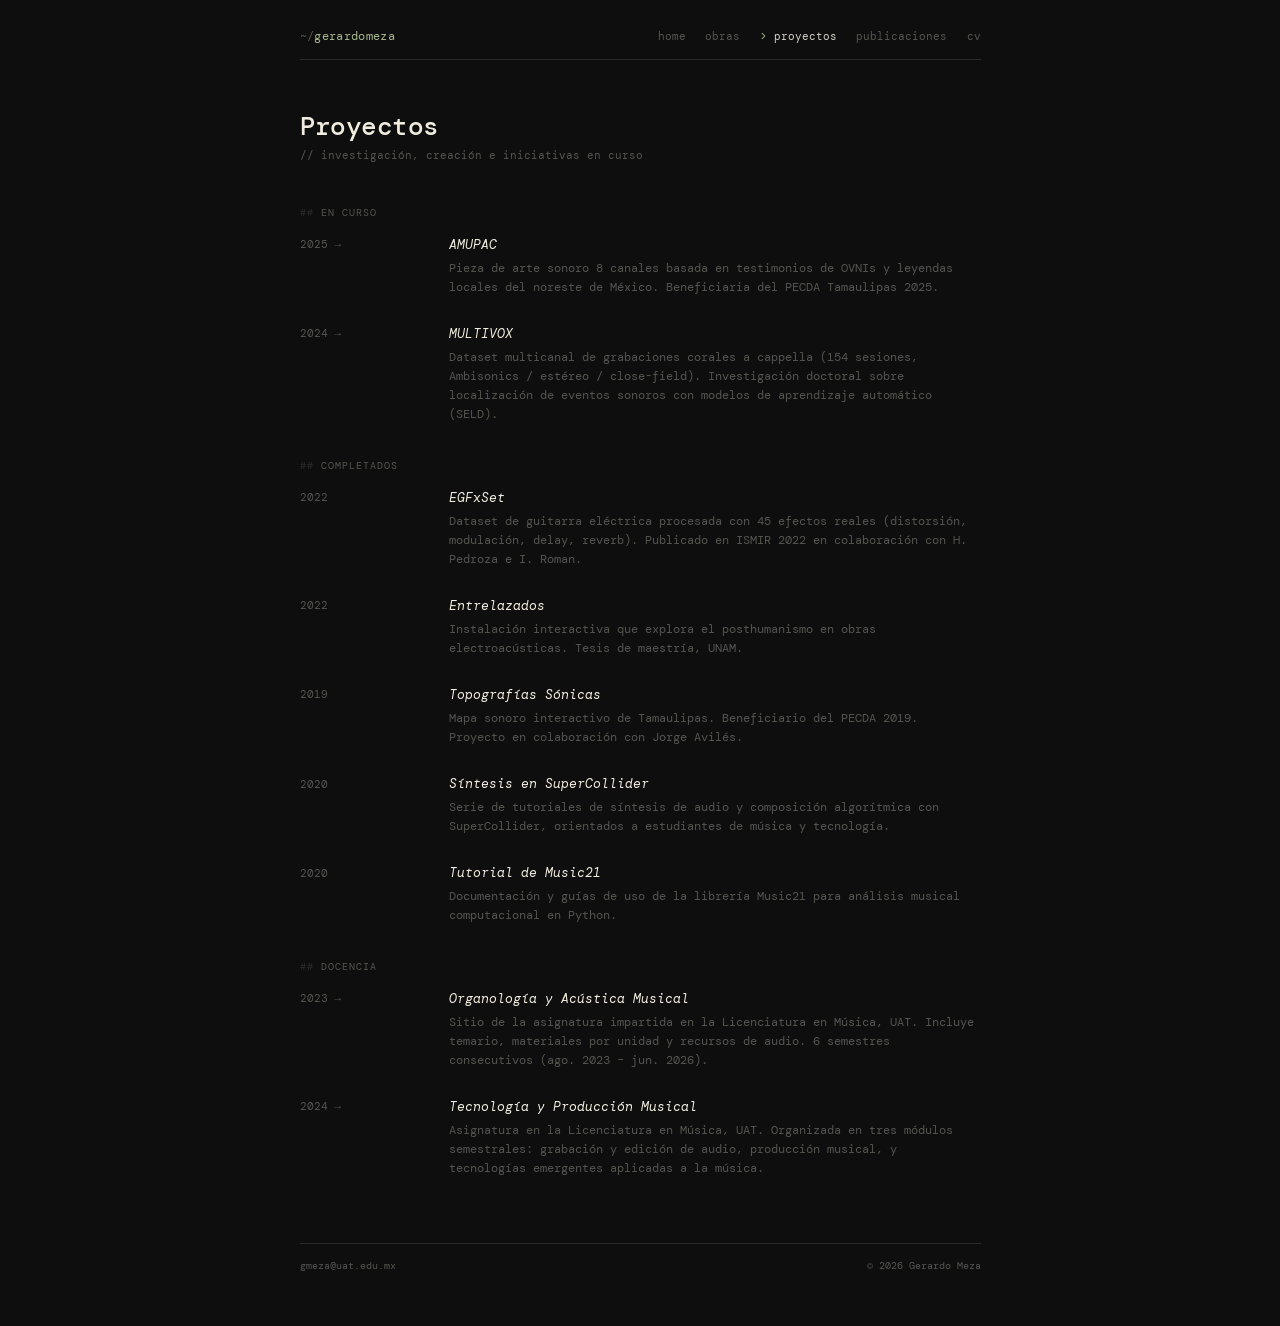
<file: proyectos.html>
<!DOCTYPE html>
<html lang="es">
<head>
  <meta charset="UTF-8">
  <meta name="viewport" content="width=device-width, initial-scale=1.0">
  <title>Proyectos — Gerardo Meza | Arte Sonoro Tamaulipas</title>
  <meta name="description" content="Proyectos de investigación y creación de Gerardo Meza: AMUPAC, MULTIVOX, EGFxSet, Topografías Sónicas. Arte sonoro e investigación en tecnología musical desde Tamaulipas.">
  <meta name="author" content="Gerardo Meza">
  <meta name="keywords" content="arte sonoro Tamaulipas, investigación música tecnología, PECDA Tamaulipas, Gerardo Meza proyectos">
  <link rel="canonical" href="https://mezaga.github.io/proyectos.html">
  <meta name="geo.region" content="MX-TAM">
  <meta name="geo.placename" content="Tampico, Tamaulipas, México">
  <meta name="geo.position" content="22.2779;-97.8632">
  <meta name="ICBM" content="22.2779, -97.8632">
  <meta property="og:type" content="website">
  <meta property="og:url" content="https://mezaga.github.io/proyectos.html">
  <meta property="og:title" content="Proyectos — Gerardo Meza">
  <meta property="og:description" content="Arte sonoro e investigación en tecnología musical desde Tamaulipas, México.">
  <meta property="og:image" content="https://mezaga.github.io/foto.jpg">
  <meta property="og:locale" content="es_MX">
  <meta name="twitter:card" content="summary_large_image">
  <meta name="twitter:title" content="Proyectos — Gerardo Meza">
  <meta name="twitter:description" content="Arte sonoro e investigación en tecnología musical desde Tamaulipas, México.">
  <meta name="twitter:image" content="https://mezaga.github.io/foto.jpg">
  <link rel="stylesheet" href="style.css">
</head>
<body>

<nav>
  <span class="nav-name">gerardomeza</span>
  <ul class="nav-links">
    <li><a href="index.html">home</a></li>
    <li><a href="obras.html">obras</a></li>
    <li><a href="proyectos.html" class="active">proyectos</a></li>
    <li><a href="publicaciones.html">publicaciones</a></li>
    <li><a href="CV.pdf" target="_blank">cv</a></li>
  </ul>
</nav>

<header class="page-header">
  <h1>Proyectos</h1>
  <p class="prompt">investigación, creación e iniciativas en curso</p>
</header>

<p class="section-label">en curso</p>

<div class="project-entry">
  <span class="project-year">2025 →</span>
  <div>
    <p class="project-title">AMUPAC</p>
    <p class="project-desc">Pieza de arte sonoro 8 canales basada en testimonios de OVNIs y leyendas locales del noreste de México. Beneficiaria del PECDA Tamaulipas 2025.</p>
  </div>
</div>

<div class="project-entry">
  <span class="project-year">2024 →</span>
  <div>
    <p class="project-title">MULTIVOX</p>
    <p class="project-desc">Dataset multicanal de grabaciones corales a cappella (154 sesiones, Ambisonics / estéreo / close-field). Investigación doctoral sobre localización de eventos sonoros con modelos de aprendizaje automático (SELD).</p>
  </div>
</div>

<p class="section-label">completados</p>

<div class="project-entry">
  <span class="project-year">2022</span>
  <div>
    <p class="project-title"><a href="https://egfxset.github.io/" target="_blank">EGFxSet</a></p>
    <p class="project-desc">Dataset de guitarra eléctrica procesada con 45 efectos reales (distorsión, modulación, delay, reverb). Publicado en ISMIR 2022 en colaboración con H. Pedroza e I. Roman.</p>
  </div>
</div>

<div class="project-entry">
  <span class="project-year">2022</span>
  <div>
    <p class="project-title"><a href="https://mezaga.github.io/entrelazados/" target="_blank">Entrelazados</a></p>
    <p class="project-desc">Instalación interactiva que explora el posthumanismo en obras electroacústicas. Tesis de maestría, UNAM.</p>
  </div>
</div>

<div class="project-entry">
  <span class="project-year">2019</span>
  <div>
    <p class="project-title"><a href="https://topografiassonicas.vercel.app/app/" target="_blank">Topografías Sónicas</a></p>
    <p class="project-desc">Mapa sonoro interactivo de Tamaulipas. Beneficiario del PECDA 2019. Proyecto en colaboración con Jorge Avilés.</p>
  </div>
</div>

<div class="project-entry">
  <span class="project-year">2020</span>
  <div>
    <p class="project-title">Síntesis en SuperCollider</p>
    <p class="project-desc">Serie de tutoriales de síntesis de audio y composición algorítmica con SuperCollider, orientados a estudiantes de música y tecnología.</p>
  </div>
</div>

<div class="project-entry">
  <span class="project-year">2020</span>
  <div>
    <p class="project-title">Tutorial de Music21</p>
    <p class="project-desc">Documentación y guías de uso de la librería Music21 para análisis musical computacional en Python.</p>
  </div>
</div>

<p class="section-label">docencia</p>

<div class="project-entry">
  <span class="project-year">2023 →</span>
  <div>
    <p class="project-title"><a href="https://mezaga.github.io/acusticaUAT/" target="_blank">Organología y Acústica Musical</a></p>
    <p class="project-desc">Sitio de la asignatura impartida en la Licenciatura en Música, UAT. Incluye temario, materiales por unidad y recursos de audio. 6 semestres consecutivos (ago. 2023 – jun. 2026).</p>
  </div>
</div>

<div class="project-entry">
  <span class="project-year">2024 →</span>
  <div>
    <p class="project-title">Tecnología y Producción Musical</p>
    <p class="project-desc">Asignatura en la Licenciatura en Música, UAT. Organizada en tres módulos semestrales: grabación y edición de audio, producción musical, y tecnologías emergentes aplicadas a la música.</p>
  </div>
</div>

<footer>
  <span><a href="mailto:gmeza@uat.edu.mx">gmeza@uat.edu.mx</a></span>
  <span>© 2026 Gerardo Meza</span>
</footer>

</body>
</html>
</file>
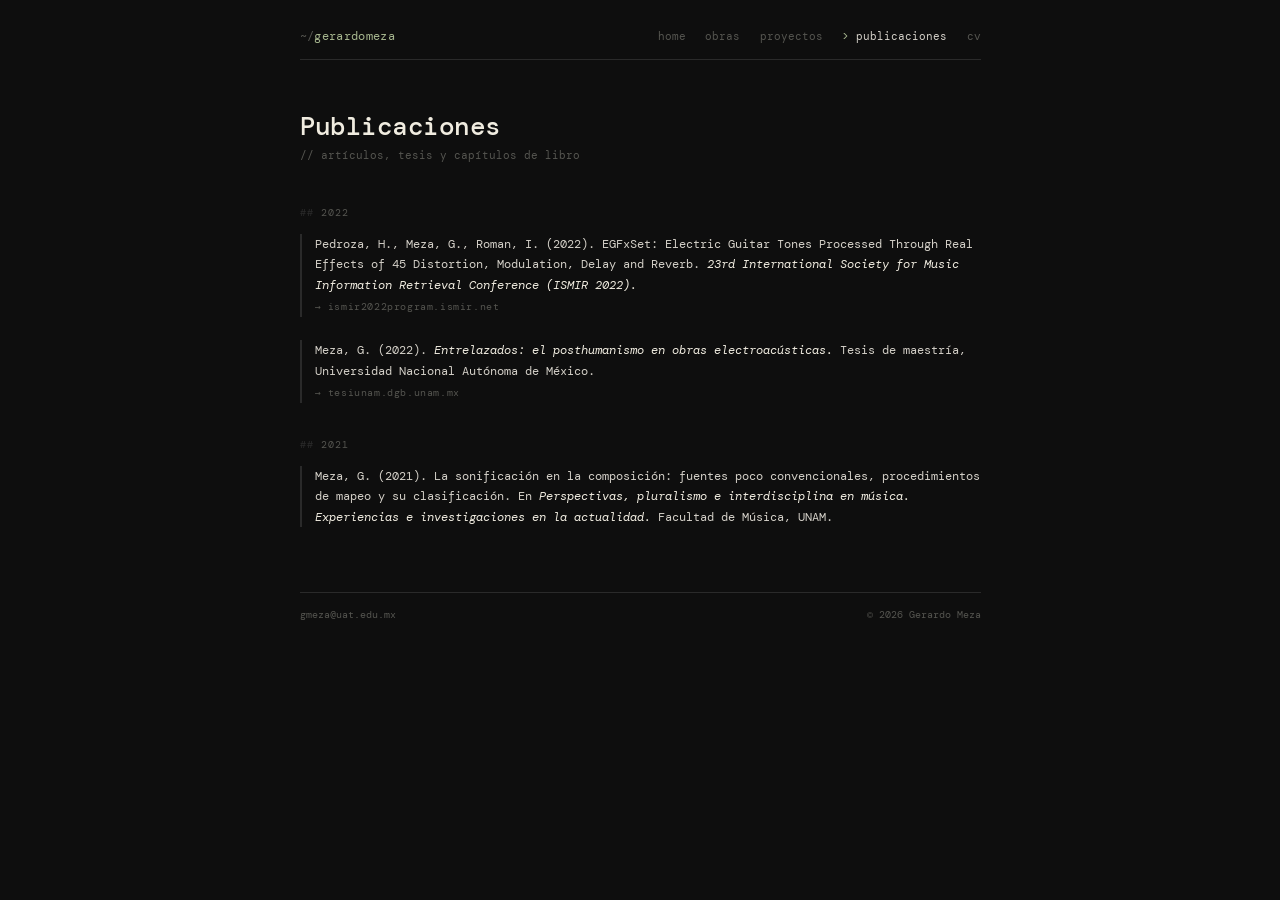
<file: publicaciones.html>
<!DOCTYPE html>
<html lang="es">
<head>
  <meta charset="UTF-8">
  <meta name="viewport" content="width=device-width, initial-scale=1.0">
  <title>Publicaciones — Gerardo Meza | Investigador en Tecnología Musical</title>
  <meta name="description" content="Publicaciones académicas de Gerardo Meza: EGFxSet (ISMIR 2022), tesis de maestría UNAM, capítulos sobre sonificación y composición. Investigador en música y tecnología, Tamaulipas.">
  <meta name="author" content="Gerardo Meza">
  <meta name="keywords" content="publicaciones música tecnología, ISMIR 2022, investigación musical México, sonificación composición, Gerardo Meza investigador">
  <link rel="canonical" href="https://mezaga.github.io/publicaciones.html">
  <meta name="geo.region" content="MX-TAM">
  <meta name="geo.placename" content="Tampico, Tamaulipas, México">
  <meta name="geo.position" content="22.2779;-97.8632">
  <meta name="ICBM" content="22.2779, -97.8632">
  <meta property="og:type" content="website">
  <meta property="og:url" content="https://mezaga.github.io/publicaciones.html">
  <meta property="og:title" content="Publicaciones — Gerardo Meza">
  <meta property="og:description" content="Artículos, tesis y capítulos de libro en música y tecnología musical.">
  <meta property="og:image" content="https://mezaga.github.io/foto.jpg">
  <meta property="og:locale" content="es_MX">
  <meta name="twitter:card" content="summary_large_image">
  <meta name="twitter:title" content="Publicaciones — Gerardo Meza">
  <meta name="twitter:description" content="Artículos, tesis y capítulos de libro en música y tecnología musical.">
  <meta name="twitter:image" content="https://mezaga.github.io/foto.jpg">
  <script type="application/ld+json">
  {
    "@context": "https://schema.org",
    "@type": "ItemList",
    "name": "Publicaciones de Gerardo Meza",
    "itemListElement": [
      {
        "@type": "ScholarlyArticle",
        "position": 1,
        "name": "EGFxSet: Electric Guitar Tones Processed Through Real Effects of 45 Distortion, Modulation, Delay and Reverb",
        "author": [
          { "@type": "Person", "name": "Héctor Pedroza" },
          { "@type": "Person", "name": "Gerardo Meza" },
          { "@type": "Person", "name": "Iran Roman" }
        ],
        "datePublished": "2022",
        "publisher": { "@type": "Organization", "name": "ISMIR 2022" },
        "url": "https://ismir2022program.ismir.net/lbd_367.html"
      }
    ]
  }
  </script>
  <link rel="stylesheet" href="style.css">
</head>
<body>

<nav>
  <span class="nav-name">gerardomeza</span>
  <ul class="nav-links">
    <li><a href="index.html">home</a></li>
    <li><a href="obras.html">obras</a></li>
    <li><a href="proyectos.html">proyectos</a></li>
    <li><a href="publicaciones.html" class="active">publicaciones</a></li>
    <li><a href="CV.pdf" target="_blank">cv</a></li>
  </ul>
</nav>

<header class="page-header">
  <h1>Publicaciones</h1>
  <p class="prompt">artículos, tesis y capítulos de libro</p>
</header>

<p class="section-label">2022</p>

<div class="pub-entry">
  <p class="pub-citation">
    Pedroza, H., Meza, G., Roman, I. (2022). EGFxSet: Electric Guitar Tones Processed Through Real Effects of 45 Distortion, Modulation, Delay and Reverb. <em>23rd International Society for Music Information Retrieval Conference (ISMIR 2022).</em>
  </p>
  <a class="pub-link" href="https://ismir2022program.ismir.net/lbd_367.html" target="_blank">ismir2022program.ismir.net</a>
</div>

<div class="pub-entry">
  <p class="pub-citation">
    Meza, G. (2022). <em>Entrelazados: el posthumanismo en obras electroacústicas.</em> Tesis de maestría, Universidad Nacional Autónoma de México.
  </p>
  <a class="pub-link" href="https://tesiunam.dgb.unam.mx/F/RV53SBY97XGKNPQ4EKJXQBP1UVTL6C9EYMVE59LJE1K5X99URD-50550?func=full-set-set&set_number=783427&set_entry=000001&format=999" target="_blank">tesiunam.dgb.unam.mx</a>
</div>

<p class="section-label">2021</p>

<div class="pub-entry">
  <p class="pub-citation">
    Meza, G. (2021). La sonificación en la composición: fuentes poco convencionales, procedimientos de mapeo y su clasificación. En <em>Perspectivas, pluralismo e interdisciplina en música. Experiencias e investigaciones en la actualidad.</em> Facultad de Música, UNAM.
  </p>
</div>

<footer>
  <span><a href="mailto:gmeza@uat.edu.mx">gmeza@uat.edu.mx</a></span>
  <span>© 2026 Gerardo Meza</span>
</footer>

</body>
</html>
</file>
<file: style.css>
@import url('https://fonts.googleapis.com/css2?family=DM+Mono:ital,wght@0,400;0,500;1,400&display=swap');

*, *::before, *::after { box-sizing: border-box; margin: 0; padding: 0; }

:root {
  --bg:       #0e0e0e;
  --surface:  #161616;
  --border:   #2a2a2a;
  --text:     #d4d0c8;
  --muted:    #555550;
  --accent:   #a8b890;
  --link:     #7eb3c8;
  font-size: 13px;
}

body {
  background: var(--bg);
  color: var(--text);
  font-family: 'DM Mono', monospace;
  line-height: 1.7;
  padding: 2rem 1.5rem 4rem;
  max-width: 720px;
  margin: 0 auto;
}

a { color: var(--link); text-decoration: none; }
a:hover { text-decoration: underline; }

/* ── NAV ── */
nav {
  display: flex;
  justify-content: space-between;
  align-items: baseline;
  margin-bottom: 4rem;
  padding-bottom: 1rem;
  border-bottom: 1px solid var(--border);
}

.nav-name {
  color: var(--accent);
  font-size: 12px;
  letter-spacing: 0.03em;
}

.nav-name::before { content: '~/'; color: var(--muted); }

.nav-links {
  display: flex;
  gap: 1.5rem;
  list-style: none;
  font-size: 11px;
  color: var(--muted);
}

.nav-links a { color: var(--muted); }
.nav-links a:hover, .nav-links a.active { color: var(--text); text-decoration: none; }
.nav-links a.active::before { content: '> '; color: var(--accent); }

/* ── PAGE HEADER ── */
.page-header { margin-bottom: 3rem; }

.page-header h1 {
  font-size: 26px;
  font-weight: 500;
  letter-spacing: -0.02em;
  color: #f0ece0;
  line-height: 1.1;
  margin-bottom: 0.4rem;
}

.page-header .prompt {
  font-size: 11px;
  color: var(--muted);
}

.page-header .prompt::before { content: '// '; }

/* ── SECTION LABEL ── */
.section-label {
  font-size: 10px;
  letter-spacing: 0.1em;
  text-transform: uppercase;
  color: var(--muted);
  margin-bottom: 1rem;
  margin-top: 2.5rem;
}

.section-label::before { content: '## '; color: var(--border); }

/* ── TABLE ── */
table {
  width: 100%;
  border-collapse: collapse;
  font-size: 12px;
}

thead th {
  text-align: left;
  font-size: 10px;
  font-weight: 400;
  letter-spacing: 0.08em;
  color: var(--muted);
  padding: 0 1rem 0.6rem 0;
  border-bottom: 1px solid var(--border);
}

tbody td {
  padding: 0.4rem 1rem 0.4rem 0;
  color: var(--text);
  vertical-align: top;
}

tbody td.year {
  color: var(--muted);
  font-size: 11px;
  white-space: nowrap;
  width: 3.2rem;
}

tbody td.title {
  font-style: italic;
  color: #f0ece0;
}

tbody td.instr { color: var(--muted); }

tbody td.dur {
  white-space: nowrap;
  color: var(--muted);
  font-size: 11px;
}

tbody td.links { white-space: nowrap; }

tbody td.links a {
  font-size: 10px;
  color: var(--muted);
  margin-right: 0.75rem;
  letter-spacing: 0.04em;
}

tbody td.links a:hover { color: var(--link); text-decoration: none; }
tbody td.links a::before { content: '['; }
tbody td.links a::after  { content: ']'; }

tbody tr:hover td { color: var(--text); }
tbody tr:hover td.title { color: #f8f4e8; }

/* ── BIO ── */
.bio-block {
  font-size: 13px;
  line-height: 1.9;
  color: var(--text);
  max-width: 560px;
  margin-bottom: 2rem;
}

.bio-block p { margin-bottom: 1rem; }

.bio-block p::before {
  content: '> ';
  color: var(--muted);
}

/* ── PUBLICACIONES ── */
.pub-entry {
  margin-bottom: 1.75rem;
  padding-left: 1rem;
  border-left: 2px solid var(--border);
}

.pub-entry:hover { border-left-color: var(--accent); }

.pub-citation {
  font-size: 12px;
  color: var(--text);
  line-height: 1.7;
}

.pub-citation em { font-style: italic; color: #f0ece0; }

.pub-link {
  display: inline-block;
  margin-top: 0.25rem;
  font-size: 10px;
  letter-spacing: 0.06em;
  color: var(--muted);
}

.pub-link::before { content: '→ '; }
.pub-link:hover { color: var(--link); text-decoration: none; }

/* ── PROYECTOS ── */
.project-entry {
  margin-bottom: 2rem;
  display: grid;
  grid-template-columns: 10rem 1fr;
  gap: 0 1.5rem;
}

.project-year {
  font-size: 11px;
  color: var(--muted);
  padding-top: 0.1rem;
}

.project-title {
  font-style: italic;
  color: #f0ece0;
  font-size: 13px;
  margin-bottom: 0.2rem;
}

.project-title a { color: #f0ece0; }
.project-title a:hover { color: var(--link); text-decoration: none; }

.project-desc {
  font-size: 12px;
  color: var(--muted);
  line-height: 1.6;
}

/* ── FOOTER ── */
footer {
  margin-top: 5rem;
  padding-top: 1rem;
  border-top: 1px solid var(--border);
  display: flex;
  justify-content: space-between;
  font-size: 10px;
  color: var(--muted);
}

footer a { color: var(--muted); }
footer a:hover { color: var(--link); }

/* ── CURSOR BLINK ── */
.cursor {
  display: inline-block;
  width: 7px;
  height: 13px;
  background: var(--accent);
  vertical-align: middle;
  margin-left: 2px;
  animation: blink 1.1s step-end infinite;
}
@keyframes blink { 0%,100%{opacity:1} 50%{opacity:0} }

/* ── RESPONSIVE ── */
@media (max-width: 560px) {
  nav { flex-direction: column; gap: 1rem; }
  .project-entry { grid-template-columns: 1fr; }
  .project-year { margin-bottom: 0.2rem; }
  tbody td.instr { display: none; }
}
</file>
